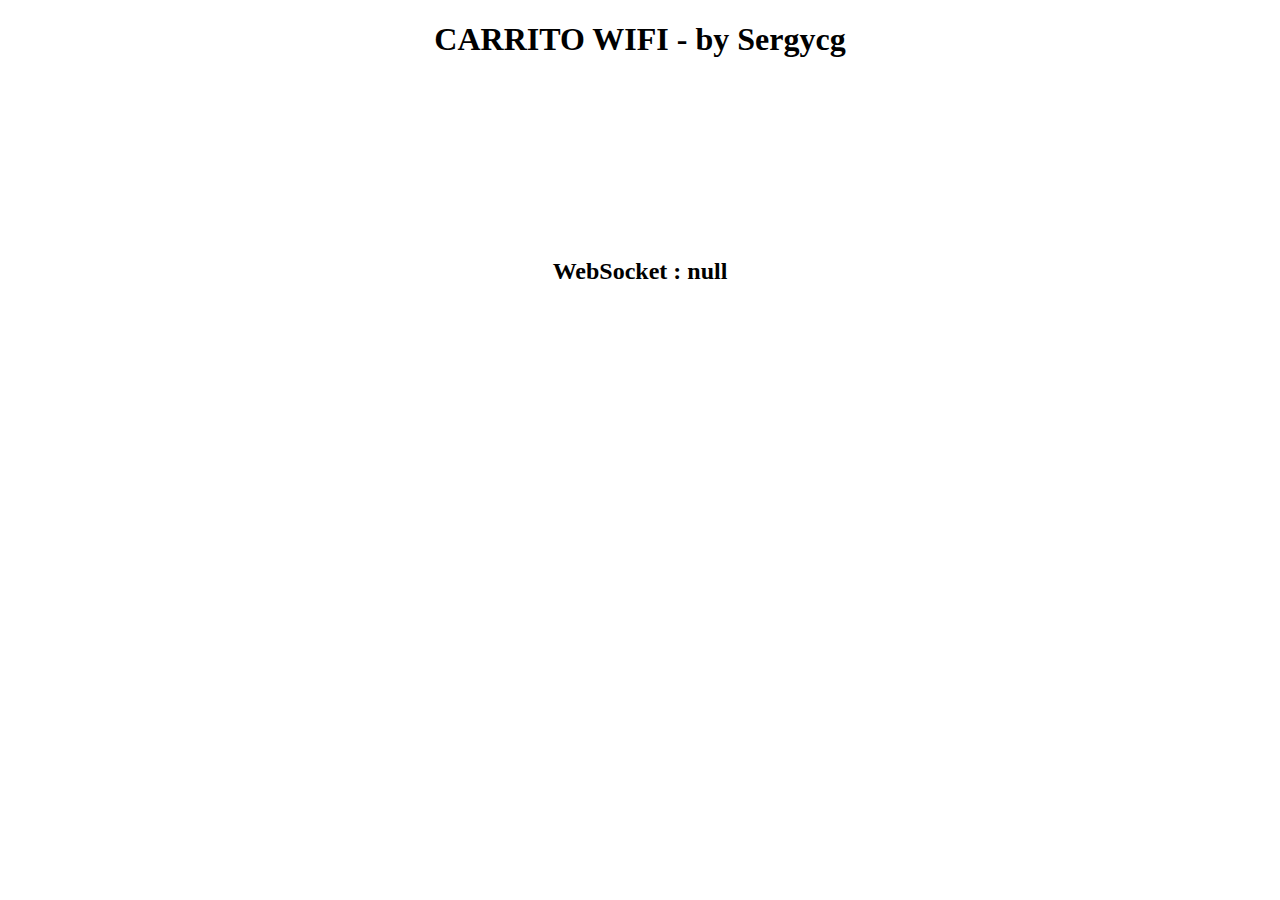
<file: ESP8266_Control_Voltaje/data/index.html>
<!DOCTYPE html>
<html>
<head>
<title>CARRITO WIFI ESP8266 by Sergycg</title>
<meta name="viewport" content="width=device-width, inicioial-scale=0.7, maximum-scale=0.7">
<meta charset="utf-8">
<style>
body { text-align: center; font-size: width/2pt; }
h1 { font-weight: bold; font-size: width/2pt; }
h2 { font-weight: bold; font-size: width/2pt; }
button { font-weight: bold; font-size: width/2pt; }
</style>
</head>
<body>
<h1>CARRITO WIFI - by Sergycg</h1>
<canvas id="remote"></canvas>
<h2>
<p>
WebSocket : <span id="ws_state">null</span>
</p>
</h2>

</body>
</html>
</file>
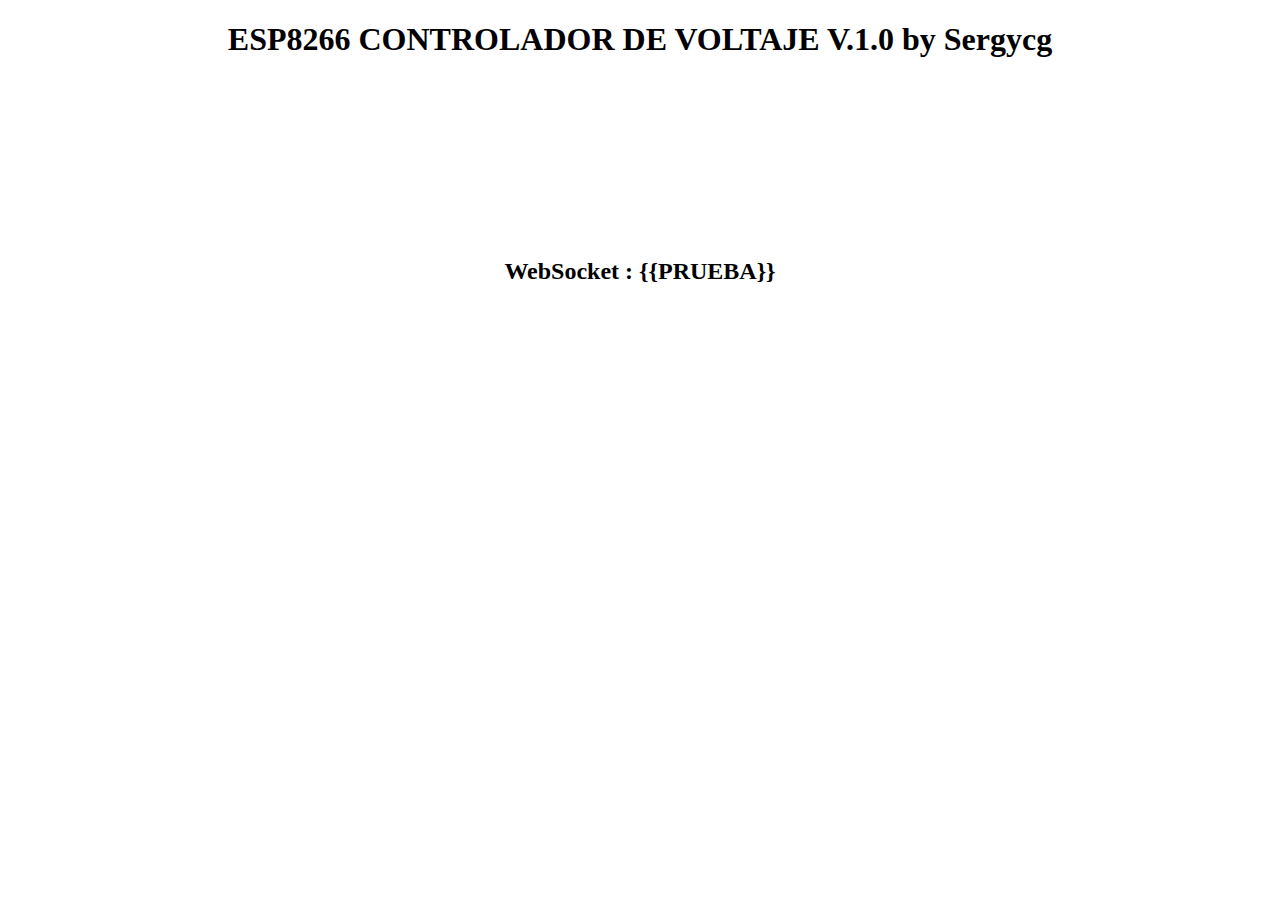
<file: ESP8266_Control_Voltaje_V1/data/index.html>
<!DOCTYPE html>
<html>
<head>
<title>ESP8266 CONTROLADOR DE VOLTAJE V.1.0 by Sergycg</title>
<meta name="viewport" content="width=device-width, inicioial-scale=0.7, maximum-scale=0.7">
<meta charset="utf-8">
<style>
body { text-align: center; font-size: width/2pt; }
h1 { font-weight: bold; font-size: width/2pt; }
h2 { font-weight: bold; font-size: width/2pt; }
button { font-weight: bold; font-size: width/2pt; }
</style>
</head>
<body>
<h1>ESP8266 CONTROLADOR DE VOLTAJE V.1.0 by Sergycg</h1>
<canvas id="remote"></canvas>
<h2>
<p>
WebSocket : <span id="ws_state">{{PRUEBA}}</span>
</p>
</h2>

</body>
</html>
</file>
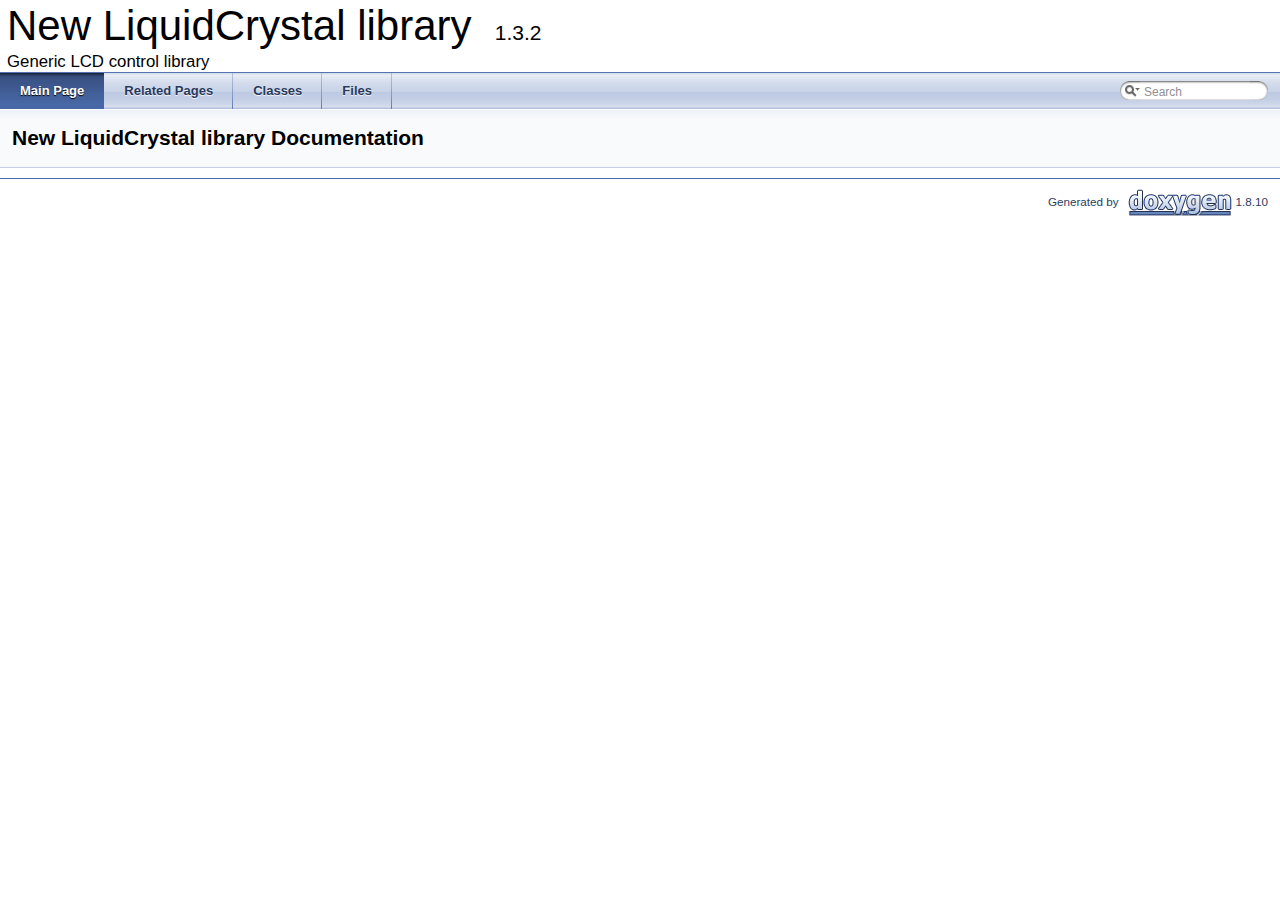
<file: libraries/NewliquidCrystal/utility/docs/html/index.html>
<!DOCTYPE html PUBLIC "-//W3C//DTD XHTML 1.0 Transitional//EN" "http://www.w3.org/TR/xhtml1/DTD/xhtml1-transitional.dtd">
<html xmlns="http://www.w3.org/1999/xhtml">
<head>
<meta http-equiv="Content-Type" content="text/xhtml;charset=UTF-8"/>
<meta http-equiv="X-UA-Compatible" content="IE=9"/>
<meta name="generator" content="Doxygen 1.8.10"/>
<title>New LiquidCrystal library: Main Page</title>
<link href="tabs.css" rel="stylesheet" type="text/css"/>
<script type="text/javascript" src="jquery.js"></script>
<script type="text/javascript" src="dynsections.js"></script>
<link href="search/search.css" rel="stylesheet" type="text/css"/>
<script type="text/javascript" src="search/searchdata.js"></script>
<script type="text/javascript" src="search/search.js"></script>
<script type="text/javascript">
  $(document).ready(function() { init_search(); });
</script>
<link href="doxygen.css" rel="stylesheet" type="text/css" />
</head>
<body>
<div id="top"><!-- do not remove this div, it is closed by doxygen! -->
<div id="titlearea">
<table cellspacing="0" cellpadding="0">
 <tbody>
 <tr style="height: 56px;">
  <td id="projectalign" style="padding-left: 0.5em;">
   <div id="projectname">New LiquidCrystal library
   &#160;<span id="projectnumber">1.3.2</span>
   </div>
   <div id="projectbrief">Generic LCD control library</div>
  </td>
 </tr>
 </tbody>
</table>
</div>
<!-- end header part -->
<!-- Generated by Doxygen 1.8.10 -->
<script type="text/javascript">
var searchBox = new SearchBox("searchBox", "search",false,'Search');
</script>
  <div id="navrow1" class="tabs">
    <ul class="tablist">
      <li class="current"><a href="index.html"><span>Main&#160;Page</span></a></li>
      <li><a href="pages.html"><span>Related&#160;Pages</span></a></li>
      <li><a href="annotated.html"><span>Classes</span></a></li>
      <li><a href="files.html"><span>Files</span></a></li>
      <li>
        <div id="MSearchBox" class="MSearchBoxInactive">
        <span class="left">
          <img id="MSearchSelect" src="search/mag_sel.png"
               onmouseover="return searchBox.OnSearchSelectShow()"
               onmouseout="return searchBox.OnSearchSelectHide()"
               alt=""/>
          <input type="text" id="MSearchField" value="Search" accesskey="S"
               onfocus="searchBox.OnSearchFieldFocus(true)" 
               onblur="searchBox.OnSearchFieldFocus(false)" 
               onkeyup="searchBox.OnSearchFieldChange(event)"/>
          </span><span class="right">
            <a id="MSearchClose" href="javascript:searchBox.CloseResultsWindow()"><img id="MSearchCloseImg" border="0" src="search/close.png" alt=""/></a>
          </span>
        </div>
      </li>
    </ul>
  </div>
</div><!-- top -->
<!-- window showing the filter options -->
<div id="MSearchSelectWindow"
     onmouseover="return searchBox.OnSearchSelectShow()"
     onmouseout="return searchBox.OnSearchSelectHide()"
     onkeydown="return searchBox.OnSearchSelectKey(event)">
</div>

<!-- iframe showing the search results (closed by default) -->
<div id="MSearchResultsWindow">
<iframe src="javascript:void(0)" frameborder="0" 
        name="MSearchResults" id="MSearchResults">
</iframe>
</div>

<div class="header">
  <div class="headertitle">
<div class="title">New LiquidCrystal library Documentation</div>  </div>
</div><!--header-->
<div class="contents">
</div><!-- contents -->
<!-- start footer part -->
<hr class="footer"/><address class="footer"><small>
Generated by &#160;<a href="http://www.doxygen.org/index.html">
<img class="footer" src="doxygen.png" alt="doxygen"/>
</a> 1.8.10
</small></address>
</body>
</html>
</file>
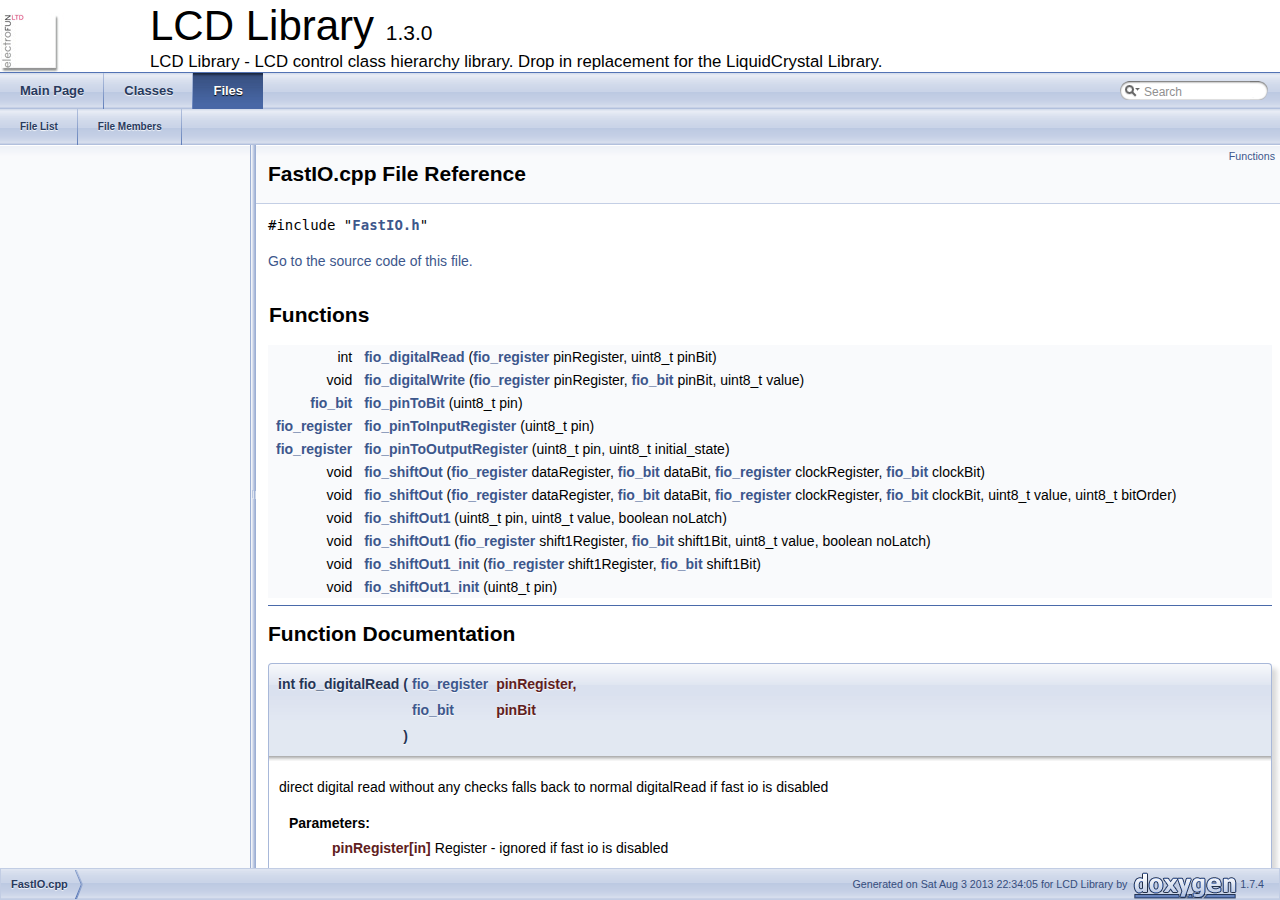
<file: libraries/NewliquidCrystal/utility/docs/html/_fast_i_o_8cpp.html>
<!DOCTYPE html PUBLIC "-//W3C//DTD XHTML 1.0 Transitional//EN" "http://www.w3.org/TR/xhtml1/DTD/xhtml1-transitional.dtd">
<html xmlns="http://www.w3.org/1999/xhtml">
<head>
<meta http-equiv="Content-Type" content="text/xhtml;charset=UTF-8"/>
<title>LCD Library: FastIO.cpp File Reference</title>
<link href="tabs.css" rel="stylesheet" type="text/css"/>
<link href="search/search.css" rel="stylesheet" type="text/css"/>
<script type="text/javascript" src="search/search.js"></script>
<link href="navtree.css" rel="stylesheet" type="text/css"/>
<script type="text/javascript" src="jquery.js"></script>
<script type="text/javascript" src="navtree.js"></script>
<script type="text/javascript" src="resize.js"></script>
<script type="text/javascript">
$(document).ready(initResizable);
</script>
<link href="doxygen.css" rel="stylesheet" type="text/css"/>
</head>
<body onload='searchBox.OnSelectItem(0);'>
<!-- Generated by Doxygen 1.7.4 -->
<script type="text/javascript"><!--
var searchBox = new SearchBox("searchBox", "search",false,'Search');
--></script>
<div id="top">
<div id="titlearea">
<table cellspacing="0" cellpadding="0">
 <tbody>
 <tr style="height: 56px;">
  <td id="projectlogo"><img alt="Logo" src="logoGoogle.jpg"/></td>
  <td style="padding-left: 0.5em;">
   <div id="projectname">LCD Library&#160;<span id="projectnumber">1.3.0</span></div>
   <div id="projectbrief">LCD Library - LCD control class hierarchy library. Drop in replacement for the LiquidCrystal Library.</div>
  </td>
 </tr>
 </tbody>
</table>
</div>
  <div id="navrow1" class="tabs">
    <ul class="tablist">
      <li><a href="index.html"><span>Main&#160;Page</span></a></li>
      <li><a href="annotated.html"><span>Classes</span></a></li>
      <li class="current"><a href="files.html"><span>Files</span></a></li>
      <li id="searchli">
        <div id="MSearchBox" class="MSearchBoxInactive">
        <span class="left">
          <img id="MSearchSelect" src="search/mag_sel.png"
               onmouseover="return searchBox.OnSearchSelectShow()"
               onmouseout="return searchBox.OnSearchSelectHide()"
               alt=""/>
          <input type="text" id="MSearchField" value="Search" accesskey="S"
               onfocus="searchBox.OnSearchFieldFocus(true)" 
               onblur="searchBox.OnSearchFieldFocus(false)" 
               onkeyup="searchBox.OnSearchFieldChange(event)"/>
          </span><span class="right">
            <a id="MSearchClose" href="javascript:searchBox.CloseResultsWindow()"><img id="MSearchCloseImg" border="0" src="search/close.png" alt=""/></a>
          </span>
        </div>
      </li>
    </ul>
  </div>
  <div id="navrow2" class="tabs2">
    <ul class="tablist">
      <li><a href="files.html"><span>File&#160;List</span></a></li>
      <li><a href="globals.html"><span>File&#160;Members</span></a></li>
    </ul>
  </div>
</div>
<div id="side-nav" class="ui-resizable side-nav-resizable">
  <div id="nav-tree">
    <div id="nav-tree-contents">
    </div>
  </div>
  <div id="splitbar" style="-moz-user-select:none;" 
       class="ui-resizable-handle">
  </div>
</div>
<script type="text/javascript">
  initNavTree('_fast_i_o_8cpp.html','');
</script>
<div id="doc-content">
<div class="header">
  <div class="summary">
<a href="#func-members">Functions</a>  </div>
  <div class="headertitle">
<div class="title">FastIO.cpp File Reference</div>  </div>
</div>
<div class="contents">
<div class="textblock"><code>#include &quot;<a class="el" href="_fast_i_o_8h_source.html">FastIO.h</a>&quot;</code><br/>
</div>
<p><a href="_fast_i_o_8cpp_source.html">Go to the source code of this file.</a></p>
<table class="memberdecls">
<tr><td colspan="2"><h2><a name="func-members"></a>
Functions</h2></td></tr>
<tr><td class="memItemLeft" align="right" valign="top">int&#160;</td><td class="memItemRight" valign="bottom"><a class="el" href="_fast_i_o_8cpp.html#a83fc2fdc19ab3f9aade9e1a2f39e81a6">fio_digitalRead</a> (<a class="el" href="_fast_i_o_8h.html#ae44ea3af54ef26db03f1ae2ea62f9c1f">fio_register</a> pinRegister, uint8_t pinBit)</td></tr>
<tr><td class="memItemLeft" align="right" valign="top">void&#160;</td><td class="memItemRight" valign="bottom"><a class="el" href="_fast_i_o_8cpp.html#ae91bbe682b02a5842c291055c0e998b5">fio_digitalWrite</a> (<a class="el" href="_fast_i_o_8h.html#ae44ea3af54ef26db03f1ae2ea62f9c1f">fio_register</a> pinRegister, <a class="el" href="_fast_i_o_8h.html#a0a595a88b29bcfd1540b6fac75787937">fio_bit</a> pinBit, uint8_t value)</td></tr>
<tr><td class="memItemLeft" align="right" valign="top"><a class="el" href="_fast_i_o_8h.html#a0a595a88b29bcfd1540b6fac75787937">fio_bit</a>&#160;</td><td class="memItemRight" valign="bottom"><a class="el" href="_fast_i_o_8cpp.html#a07a19dfbdca1afaca5d666bdaa3be7d5">fio_pinToBit</a> (uint8_t pin)</td></tr>
<tr><td class="memItemLeft" align="right" valign="top"><a class="el" href="_fast_i_o_8h.html#ae44ea3af54ef26db03f1ae2ea62f9c1f">fio_register</a>&#160;</td><td class="memItemRight" valign="bottom"><a class="el" href="_fast_i_o_8cpp.html#afb934fc0ded94cbb5ed8ed14e2a123ed">fio_pinToInputRegister</a> (uint8_t pin)</td></tr>
<tr><td class="memItemLeft" align="right" valign="top"><a class="el" href="_fast_i_o_8h.html#ae44ea3af54ef26db03f1ae2ea62f9c1f">fio_register</a>&#160;</td><td class="memItemRight" valign="bottom"><a class="el" href="_fast_i_o_8cpp.html#a04210cc785c3b4a11c86f794949c327f">fio_pinToOutputRegister</a> (uint8_t pin, uint8_t initial_state)</td></tr>
<tr><td class="memItemLeft" align="right" valign="top">void&#160;</td><td class="memItemRight" valign="bottom"><a class="el" href="_fast_i_o_8cpp.html#a5d8d5977294d614d15bda19f75d6b787">fio_shiftOut</a> (<a class="el" href="_fast_i_o_8h.html#ae44ea3af54ef26db03f1ae2ea62f9c1f">fio_register</a> dataRegister, <a class="el" href="_fast_i_o_8h.html#a0a595a88b29bcfd1540b6fac75787937">fio_bit</a> dataBit, <a class="el" href="_fast_i_o_8h.html#ae44ea3af54ef26db03f1ae2ea62f9c1f">fio_register</a> clockRegister, <a class="el" href="_fast_i_o_8h.html#a0a595a88b29bcfd1540b6fac75787937">fio_bit</a> clockBit)</td></tr>
<tr><td class="memItemLeft" align="right" valign="top">void&#160;</td><td class="memItemRight" valign="bottom"><a class="el" href="_fast_i_o_8cpp.html#a56c72b9f00680662229895ab22aaa743">fio_shiftOut</a> (<a class="el" href="_fast_i_o_8h.html#ae44ea3af54ef26db03f1ae2ea62f9c1f">fio_register</a> dataRegister, <a class="el" href="_fast_i_o_8h.html#a0a595a88b29bcfd1540b6fac75787937">fio_bit</a> dataBit, <a class="el" href="_fast_i_o_8h.html#ae44ea3af54ef26db03f1ae2ea62f9c1f">fio_register</a> clockRegister, <a class="el" href="_fast_i_o_8h.html#a0a595a88b29bcfd1540b6fac75787937">fio_bit</a> clockBit, uint8_t value, uint8_t bitOrder)</td></tr>
<tr><td class="memItemLeft" align="right" valign="top">void&#160;</td><td class="memItemRight" valign="bottom"><a class="el" href="_fast_i_o_8cpp.html#a7ac8b242e7e3cacf175e481889e047dd">fio_shiftOut1</a> (uint8_t pin, uint8_t value, boolean noLatch)</td></tr>
<tr><td class="memItemLeft" align="right" valign="top">void&#160;</td><td class="memItemRight" valign="bottom"><a class="el" href="_fast_i_o_8cpp.html#a5b4d1684030dc620938b7c2fbdf5ced8">fio_shiftOut1</a> (<a class="el" href="_fast_i_o_8h.html#ae44ea3af54ef26db03f1ae2ea62f9c1f">fio_register</a> shift1Register, <a class="el" href="_fast_i_o_8h.html#a0a595a88b29bcfd1540b6fac75787937">fio_bit</a> shift1Bit, uint8_t value, boolean noLatch)</td></tr>
<tr><td class="memItemLeft" align="right" valign="top">void&#160;</td><td class="memItemRight" valign="bottom"><a class="el" href="_fast_i_o_8cpp.html#a2d0e4495eb12504255bbd3f82405b17b">fio_shiftOut1_init</a> (<a class="el" href="_fast_i_o_8h.html#ae44ea3af54ef26db03f1ae2ea62f9c1f">fio_register</a> shift1Register, <a class="el" href="_fast_i_o_8h.html#a0a595a88b29bcfd1540b6fac75787937">fio_bit</a> shift1Bit)</td></tr>
<tr><td class="memItemLeft" align="right" valign="top">void&#160;</td><td class="memItemRight" valign="bottom"><a class="el" href="_fast_i_o_8cpp.html#ae4b2e099f8ade9ee674d1565669e870a">fio_shiftOut1_init</a> (uint8_t pin)</td></tr>
</table>
<hr/><h2>Function Documentation</h2>
<a class="anchor" id="a83fc2fdc19ab3f9aade9e1a2f39e81a6"></a><!-- doxytag: member="FastIO.cpp::fio_digitalRead" ref="a83fc2fdc19ab3f9aade9e1a2f39e81a6" args="(fio_register pinRegister, uint8_t pinBit)" -->
<div class="memitem">
<div class="memproto">
      <table class="memname">
        <tr>
          <td class="memname">int fio_digitalRead </td>
          <td>(</td>
          <td class="paramtype"><a class="el" href="_fast_i_o_8h.html#ae44ea3af54ef26db03f1ae2ea62f9c1f">fio_register</a>&#160;</td>
          <td class="paramname"><em>pinRegister</em>, </td>
        </tr>
        <tr>
          <td class="paramkey"></td>
          <td></td>
          <td class="paramtype"><a class="el" href="_fast_i_o_8h.html#a0a595a88b29bcfd1540b6fac75787937">fio_bit</a>&#160;</td>
          <td class="paramname"><em>pinBit</em>&#160;</td>
        </tr>
        <tr>
          <td></td>
          <td>)</td>
          <td></td><td></td>
        </tr>
      </table>
</div>
<div class="memdoc">
<p>direct digital read  without any checks  falls back to normal digitalRead if fast io is disabled </p>
<dl><dt><b>Parameters:</b></dt><dd>
  <table class="params">
    <tr><td class="paramname">pinRegister[in]</td><td>Register - ignored if fast io is disabled </td></tr>
    <tr><td class="paramname">pinBit[in]</td><td>Bit - Pin if fast io is disabled </td></tr>
  </table>
  </dd>
</dl>
<dl class="return"><dt><b>Returns:</b></dt><dd>Value read from pin </dd></dl>

<p>Definition at line <a class="el" href="_fast_i_o_8cpp_source.html#l00095">95</a> of file <a class="el" href="_fast_i_o_8cpp_source.html">FastIO.cpp</a>.</p>

</div>
</div>
<a class="anchor" id="ae91bbe682b02a5842c291055c0e998b5"></a><!-- doxytag: member="FastIO.cpp::fio_digitalWrite" ref="ae91bbe682b02a5842c291055c0e998b5" args="(fio_register pinRegister, fio_bit pinBit, uint8_t value)" -->
<div class="memitem">
<div class="memproto">
      <table class="memname">
        <tr>
          <td class="memname">void fio_digitalWrite </td>
          <td>(</td>
          <td class="paramtype"><a class="el" href="_fast_i_o_8h.html#ae44ea3af54ef26db03f1ae2ea62f9c1f">fio_register</a>&#160;</td>
          <td class="paramname"><em>pinRegister</em>, </td>
        </tr>
        <tr>
          <td class="paramkey"></td>
          <td></td>
          <td class="paramtype"><a class="el" href="_fast_i_o_8h.html#a0a595a88b29bcfd1540b6fac75787937">fio_bit</a>&#160;</td>
          <td class="paramname"><em>pinBit</em>, </td>
        </tr>
        <tr>
          <td class="paramkey"></td>
          <td></td>
          <td class="paramtype">uint8_t&#160;</td>
          <td class="paramname"><em>value</em>&#160;</td>
        </tr>
        <tr>
          <td></td>
          <td>)</td>
          <td></td><td></td>
        </tr>
      </table>
</div>
<div class="memdoc">
<p>direct digital write  without any checks  falls back to normal digitalWrite if fast io is disabled </p>
<dl><dt><b>Parameters:</b></dt><dd>
  <table class="params">
    <tr><td class="paramname">pinRegister[in]</td><td>Register - ignored if fast digital write is disabled </td></tr>
    <tr><td class="paramname">pinBit[in]</td><td>Bit - Pin if fast digital write is disabled </td></tr>
    <tr><td class="paramname">value[in]</td><td>desired output </td></tr>
  </table>
  </dd>
</dl>

<p>Definition at line <a class="el" href="_fast_i_o_8cpp_source.html#l00076">76</a> of file <a class="el" href="_fast_i_o_8cpp_source.html">FastIO.cpp</a>.</p>

</div>
</div>
<a class="anchor" id="a07a19dfbdca1afaca5d666bdaa3be7d5"></a><!-- doxytag: member="FastIO.cpp::fio_pinToBit" ref="a07a19dfbdca1afaca5d666bdaa3be7d5" args="(uint8_t pin)" -->
<div class="memitem">
<div class="memproto">
      <table class="memname">
        <tr>
          <td class="memname"><a class="el" href="_fast_i_o_8h.html#a0a595a88b29bcfd1540b6fac75787937">fio_bit</a> fio_pinToBit </td>
          <td>(</td>
          <td class="paramtype">uint8_t&#160;</td>
          <td class="paramname"><em>pin</em></td><td>)</td>
          <td></td>
        </tr>
      </table>
</div>
<div class="memdoc">
<p>Find the bit which belongs to specified pin  if fast digitalWrite is disabled this function returns the pin </p>
<dl><dt><b>Parameters:</b></dt><dd>
  <table class="params">
    <tr><td class="paramname">pin[in]</td><td>Number of a digital pin </td></tr>
  </table>
  </dd>
</dl>
<dl class="return"><dt><b>Returns:</b></dt><dd>Bit </dd></dl>

<p>Definition at line <a class="el" href="_fast_i_o_8cpp_source.html#l00065">65</a> of file <a class="el" href="_fast_i_o_8cpp_source.html">FastIO.cpp</a>.</p>

</div>
</div>
<a class="anchor" id="afb934fc0ded94cbb5ed8ed14e2a123ed"></a><!-- doxytag: member="FastIO.cpp::fio_pinToInputRegister" ref="afb934fc0ded94cbb5ed8ed14e2a123ed" args="(uint8_t pin)" -->
<div class="memitem">
<div class="memproto">
      <table class="memname">
        <tr>
          <td class="memname"><a class="el" href="_fast_i_o_8h.html#ae44ea3af54ef26db03f1ae2ea62f9c1f">fio_register</a> fio_pinToInputRegister </td>
          <td>(</td>
          <td class="paramtype">uint8_t&#160;</td>
          <td class="paramname"><em>pin</em></td><td>)</td>
          <td></td>
        </tr>
      </table>
</div>
<div class="memdoc">
<p>Get the input register for specified pin.  if fast digital IO is disabled this function returns NULL </p>
<dl><dt><b>Parameters:</b></dt><dd>
  <table class="params">
    <tr><td class="paramname">pin[in]</td><td>Number of a digital pin </td></tr>
  </table>
  </dd>
</dl>
<dl class="return"><dt><b>Returns:</b></dt><dd>Register </dd></dl>

<p>Definition at line <a class="el" href="_fast_i_o_8cpp_source.html#l00052">52</a> of file <a class="el" href="_fast_i_o_8cpp_source.html">FastIO.cpp</a>.</p>

</div>
</div>
<a class="anchor" id="a04210cc785c3b4a11c86f794949c327f"></a><!-- doxytag: member="FastIO.cpp::fio_pinToOutputRegister" ref="a04210cc785c3b4a11c86f794949c327f" args="(uint8_t pin, uint8_t initial_state)" -->
<div class="memitem">
<div class="memproto">
      <table class="memname">
        <tr>
          <td class="memname"><a class="el" href="_fast_i_o_8h.html#ae44ea3af54ef26db03f1ae2ea62f9c1f">fio_register</a> fio_pinToOutputRegister </td>
          <td>(</td>
          <td class="paramtype">uint8_t&#160;</td>
          <td class="paramname"><em>pin</em>, </td>
        </tr>
        <tr>
          <td class="paramkey"></td>
          <td></td>
          <td class="paramtype">uint8_t&#160;</td>
          <td class="paramname"><em>initial_state</em> = <code>LOW</code>&#160;</td>
        </tr>
        <tr>
          <td></td>
          <td>)</td>
          <td></td><td></td>
        </tr>
      </table>
</div>
<div class="memdoc">
<p>Get the output register for specified pin.  if fast digital IO is disabled this function returns NULL </p>
<dl><dt><b>Parameters:</b></dt><dd>
  <table class="params">
    <tr><td class="paramname">pin[in]</td><td>Number of a digital pin </td></tr>
  </table>
  </dd>
</dl>
<dl class="return"><dt><b>Returns:</b></dt><dd>Register </dd></dl>

<p>Definition at line <a class="el" href="_fast_i_o_8cpp_source.html#l00035">35</a> of file <a class="el" href="_fast_i_o_8cpp_source.html">FastIO.cpp</a>.</p>

</div>
</div>
<a class="anchor" id="a5d8d5977294d614d15bda19f75d6b787"></a><!-- doxytag: member="FastIO.cpp::fio_shiftOut" ref="a5d8d5977294d614d15bda19f75d6b787" args="(fio_register dataRegister, fio_bit dataBit, fio_register clockRegister, fio_bit clockBit)" -->
<div class="memitem">
<div class="memproto">
      <table class="memname">
        <tr>
          <td class="memname">void fio_shiftOut </td>
          <td>(</td>
          <td class="paramtype"><a class="el" href="_fast_i_o_8h.html#ae44ea3af54ef26db03f1ae2ea62f9c1f">fio_register</a>&#160;</td>
          <td class="paramname"><em>dataRegister</em>, </td>
        </tr>
        <tr>
          <td class="paramkey"></td>
          <td></td>
          <td class="paramtype"><a class="el" href="_fast_i_o_8h.html#a0a595a88b29bcfd1540b6fac75787937">fio_bit</a>&#160;</td>
          <td class="paramname"><em>dataBit</em>, </td>
        </tr>
        <tr>
          <td class="paramkey"></td>
          <td></td>
          <td class="paramtype"><a class="el" href="_fast_i_o_8h.html#ae44ea3af54ef26db03f1ae2ea62f9c1f">fio_register</a>&#160;</td>
          <td class="paramname"><em>clockRegister</em>, </td>
        </tr>
        <tr>
          <td class="paramkey"></td>
          <td></td>
          <td class="paramtype"><a class="el" href="_fast_i_o_8h.html#a0a595a88b29bcfd1540b6fac75787937">fio_bit</a>&#160;</td>
          <td class="paramname"><em>clockBit</em>&#160;</td>
        </tr>
        <tr>
          <td></td>
          <td>)</td>
          <td></td><td></td>
        </tr>
      </table>
</div>
<div class="memdoc">
<p>faster shift out clear  using fast digital write  falls back to normal digitalWrite if fastio is disabled </p>
<dl><dt><b>Parameters:</b></dt><dd>
  <table class="params">
    <tr><td class="paramname">dataRegister[in]</td><td>Register of data pin - ignored if fast digital write is disabled </td></tr>
    <tr><td class="paramname">dataBit[in]</td><td>Bit of data pin - Pin if fast digital write is disabled </td></tr>
    <tr><td class="paramname">clockRegister[in]</td><td>Register of data pin - ignored if fast digital write is disabled </td></tr>
    <tr><td class="paramname">clockBit[in]</td><td>Bit of data pin - Pin if fast digital write is disabled </td></tr>
  </table>
  </dd>
</dl>

<p>Definition at line <a class="el" href="_fast_i_o_8cpp_source.html#l00159">159</a> of file <a class="el" href="_fast_i_o_8cpp_source.html">FastIO.cpp</a>.</p>

</div>
</div>
<a class="anchor" id="a56c72b9f00680662229895ab22aaa743"></a><!-- doxytag: member="FastIO.cpp::fio_shiftOut" ref="a56c72b9f00680662229895ab22aaa743" args="(fio_register dataRegister, fio_bit dataBit, fio_register clockRegister, fio_bit clockBit, uint8_t value, uint8_t bitOrder)" -->
<div class="memitem">
<div class="memproto">
      <table class="memname">
        <tr>
          <td class="memname">void fio_shiftOut </td>
          <td>(</td>
          <td class="paramtype"><a class="el" href="_fast_i_o_8h.html#ae44ea3af54ef26db03f1ae2ea62f9c1f">fio_register</a>&#160;</td>
          <td class="paramname"><em>dataRegister</em>, </td>
        </tr>
        <tr>
          <td class="paramkey"></td>
          <td></td>
          <td class="paramtype"><a class="el" href="_fast_i_o_8h.html#a0a595a88b29bcfd1540b6fac75787937">fio_bit</a>&#160;</td>
          <td class="paramname"><em>dataBit</em>, </td>
        </tr>
        <tr>
          <td class="paramkey"></td>
          <td></td>
          <td class="paramtype"><a class="el" href="_fast_i_o_8h.html#ae44ea3af54ef26db03f1ae2ea62f9c1f">fio_register</a>&#160;</td>
          <td class="paramname"><em>clockRegister</em>, </td>
        </tr>
        <tr>
          <td class="paramkey"></td>
          <td></td>
          <td class="paramtype"><a class="el" href="_fast_i_o_8h.html#a0a595a88b29bcfd1540b6fac75787937">fio_bit</a>&#160;</td>
          <td class="paramname"><em>clockBit</em>, </td>
        </tr>
        <tr>
          <td class="paramkey"></td>
          <td></td>
          <td class="paramtype">uint8_t&#160;</td>
          <td class="paramname"><em>value</em>, </td>
        </tr>
        <tr>
          <td class="paramkey"></td>
          <td></td>
          <td class="paramtype">uint8_t&#160;</td>
          <td class="paramname"><em>bitOrder</em>&#160;</td>
        </tr>
        <tr>
          <td></td>
          <td>)</td>
          <td></td><td></td>
        </tr>
      </table>
</div>
<div class="memdoc">
<p>faster shift out  using fast digital write  falls back to normal digitalWrite if fastio is disabled </p>
<dl><dt><b>Parameters:</b></dt><dd>
  <table class="params">
    <tr><td class="paramname">dataRegister[in]</td><td>Register of data pin - ignored if fast digital write is disabled </td></tr>
    <tr><td class="paramname">dataBit[in]</td><td>Bit of data pin - Pin if fast digital write is disabled </td></tr>
    <tr><td class="paramname">clockRegister[in]</td><td>Register of data pin - ignored if fast digital write is disabled </td></tr>
    <tr><td class="paramname">clockBit[in]</td><td>Bit of data pin - Pin if fast digital write is disabled </td></tr>
    <tr><td class="paramname">bitOrder[in]</td><td>bit order </td></tr>
  </table>
  </dd>
</dl>

<p>Definition at line <a class="el" href="_fast_i_o_8cpp_source.html#l00108">108</a> of file <a class="el" href="_fast_i_o_8cpp_source.html">FastIO.cpp</a>.</p>

</div>
</div>
<a class="anchor" id="a7ac8b242e7e3cacf175e481889e047dd"></a><!-- doxytag: member="FastIO.cpp::fio_shiftOut1" ref="a7ac8b242e7e3cacf175e481889e047dd" args="(uint8_t pin, uint8_t value, boolean noLatch)" -->
<div class="memitem">
<div class="memproto">
      <table class="memname">
        <tr>
          <td class="memname">void fio_shiftOut1 </td>
          <td>(</td>
          <td class="paramtype">uint8_t&#160;</td>
          <td class="paramname"><em>pin</em>, </td>
        </tr>
        <tr>
          <td class="paramkey"></td>
          <td></td>
          <td class="paramtype">uint8_t&#160;</td>
          <td class="paramname"><em>value</em>, </td>
        </tr>
        <tr>
          <td class="paramkey"></td>
          <td></td>
          <td class="paramtype">boolean&#160;</td>
          <td class="paramname"><em>noLatch</em> = <code>false</code>&#160;</td>
        </tr>
        <tr>
          <td></td>
          <td>)</td>
          <td></td><td></td>
        </tr>
      </table>
</div>
<div class="memdoc">
<p>one wire shift out  protocol needs initialisation (fio_shiftOut1_init) </p>
<dl><dt><b>Parameters:</b></dt><dd>
  <table class="params">
    <tr><td class="paramname">pin[in]</td><td>digital pin </td></tr>
    <tr><td class="paramname">value[in]</td><td>value to shift out, last byte is ignored and always shifted out LOW </td></tr>
  </table>
  </dd>
</dl>

<p>Definition at line <a class="el" href="_fast_i_o_8cpp_source.html#l00264">264</a> of file <a class="el" href="_fast_i_o_8cpp_source.html">FastIO.cpp</a>.</p>

</div>
</div>
<a class="anchor" id="a5b4d1684030dc620938b7c2fbdf5ced8"></a><!-- doxytag: member="FastIO.cpp::fio_shiftOut1" ref="a5b4d1684030dc620938b7c2fbdf5ced8" args="(fio_register shift1Register, fio_bit shift1Bit, uint8_t value, boolean noLatch)" -->
<div class="memitem">
<div class="memproto">
      <table class="memname">
        <tr>
          <td class="memname">void fio_shiftOut1 </td>
          <td>(</td>
          <td class="paramtype"><a class="el" href="_fast_i_o_8h.html#ae44ea3af54ef26db03f1ae2ea62f9c1f">fio_register</a>&#160;</td>
          <td class="paramname"><em>shift1Register</em>, </td>
        </tr>
        <tr>
          <td class="paramkey"></td>
          <td></td>
          <td class="paramtype"><a class="el" href="_fast_i_o_8h.html#a0a595a88b29bcfd1540b6fac75787937">fio_bit</a>&#160;</td>
          <td class="paramname"><em>shift1Bit</em>, </td>
        </tr>
        <tr>
          <td class="paramkey"></td>
          <td></td>
          <td class="paramtype">uint8_t&#160;</td>
          <td class="paramname"><em>value</em>, </td>
        </tr>
        <tr>
          <td class="paramkey"></td>
          <td></td>
          <td class="paramtype">boolean&#160;</td>
          <td class="paramname"><em>noLatch</em> = <code>false</code>&#160;</td>
        </tr>
        <tr>
          <td></td>
          <td>)</td>
          <td></td><td></td>
        </tr>
      </table>
</div>
<div class="memdoc">
<p>one wire shift out  protocol needs initialisation (fio_shiftOut1_init) </p>
<dl><dt><b>Parameters:</b></dt><dd>
  <table class="params">
    <tr><td class="paramname">shift1Register[in]</td><td>pins register </td></tr>
    <tr><td class="paramname">shift1Bit[in]</td><td>pins bit </td></tr>
    <tr><td class="paramname">value[in]</td><td>value to shift out, last byte is ignored and always shifted out LOW </td></tr>
  </table>
  </dd>
</dl>

<p>Definition at line <a class="el" href="_fast_i_o_8cpp_source.html#l00190">190</a> of file <a class="el" href="_fast_i_o_8cpp_source.html">FastIO.cpp</a>.</p>

</div>
</div>
<a class="anchor" id="a2d0e4495eb12504255bbd3f82405b17b"></a><!-- doxytag: member="FastIO.cpp::fio_shiftOut1_init" ref="a2d0e4495eb12504255bbd3f82405b17b" args="(fio_register shift1Register, fio_bit shift1Bit)" -->
<div class="memitem">
<div class="memproto">
      <table class="memname">
        <tr>
          <td class="memname">void fio_shiftOut1_init </td>
          <td>(</td>
          <td class="paramtype"><a class="el" href="_fast_i_o_8h.html#ae44ea3af54ef26db03f1ae2ea62f9c1f">fio_register</a>&#160;</td>
          <td class="paramname"><em>shift1Register</em>, </td>
        </tr>
        <tr>
          <td class="paramkey"></td>
          <td></td>
          <td class="paramtype"><a class="el" href="_fast_i_o_8h.html#a0a595a88b29bcfd1540b6fac75787937">fio_bit</a>&#160;</td>
          <td class="paramname"><em>shift1Bit</em>&#160;</td>
        </tr>
        <tr>
          <td></td>
          <td>)</td>
          <td></td><td></td>
        </tr>
      </table>
</div>
<div class="memdoc">
<p>initializes one wire shift out protocol  Puts pin to HIGH state and delays until Capacitors are charged. </p>
<dl><dt><b>Parameters:</b></dt><dd>
  <table class="params">
    <tr><td class="paramname">shift1Register[in]</td><td>pins register </td></tr>
    <tr><td class="paramname">shift1Bit[in]</td><td>pins bit </td></tr>
  </table>
  </dd>
</dl>

<p>Definition at line <a class="el" href="_fast_i_o_8cpp_source.html#l00181">181</a> of file <a class="el" href="_fast_i_o_8cpp_source.html">FastIO.cpp</a>.</p>

</div>
</div>
<a class="anchor" id="ae4b2e099f8ade9ee674d1565669e870a"></a><!-- doxytag: member="FastIO.cpp::fio_shiftOut1_init" ref="ae4b2e099f8ade9ee674d1565669e870a" args="(uint8_t pin)" -->
<div class="memitem">
<div class="memproto">
      <table class="memname">
        <tr>
          <td class="memname">void fio_shiftOut1_init </td>
          <td>(</td>
          <td class="paramtype">uint8_t&#160;</td>
          <td class="paramname"><em>pin</em></td><td>)</td>
          <td></td>
        </tr>
      </table>
</div>
<div class="memdoc">
<p>initializes one wire shift out protocol  Puts pin to HIGH state and delays until Capacitors are charged. </p>
<dl><dt><b>Parameters:</b></dt><dd>
  <table class="params">
    <tr><td class="paramname">pin[in]</td><td>digital pin </td></tr>
  </table>
  </dd>
</dl>

<p>Definition at line <a class="el" href="_fast_i_o_8cpp_source.html#l00176">176</a> of file <a class="el" href="_fast_i_o_8cpp_source.html">FastIO.cpp</a>.</p>

</div>
</div>
</div>
</div>
  <div id="nav-path" class="navpath">
    <ul>
      <li class="navelem"><a class="el" href="_fast_i_o_8cpp.html">FastIO.cpp</a>      </li>
      <li class="footer">Generated on Sat Aug 3 2013 22:34:05 for LCD Library by&#160;
<a href="http://www.doxygen.org/index.html">
<img class="footer" src="doxygen.png" alt="doxygen"/></a> 1.7.4 </li>
    </ul>
  </div>
<!-- window showing the filter options -->
<div id="MSearchSelectWindow"
     onmouseover="return searchBox.OnSearchSelectShow()"
     onmouseout="return searchBox.OnSearchSelectHide()"
     onkeydown="return searchBox.OnSearchSelectKey(event)">
<a class="SelectItem" href="javascript:void(0)" onclick="searchBox.OnSelectItem(0)"><span class="SelectionMark">&#160;</span>All</a><a class="SelectItem" href="javascript:void(0)" onclick="searchBox.OnSelectItem(1)"><span class="SelectionMark">&#160;</span>Classes</a><a class="SelectItem" href="javascript:void(0)" onclick="searchBox.OnSelectItem(2)"><span class="SelectionMark">&#160;</span>Files</a><a class="SelectItem" href="javascript:void(0)" onclick="searchBox.OnSelectItem(3)"><span class="SelectionMark">&#160;</span>Functions</a><a class="SelectItem" href="javascript:void(0)" onclick="searchBox.OnSelectItem(4)"><span class="SelectionMark">&#160;</span>Variables</a><a class="SelectItem" href="javascript:void(0)" onclick="searchBox.OnSelectItem(5)"><span class="SelectionMark">&#160;</span>Typedefs</a><a class="SelectItem" href="javascript:void(0)" onclick="searchBox.OnSelectItem(6)"><span class="SelectionMark">&#160;</span>Enumerations</a><a class="SelectItem" href="javascript:void(0)" onclick="searchBox.OnSelectItem(7)"><span class="SelectionMark">&#160;</span>Enumerator</a><a class="SelectItem" href="javascript:void(0)" onclick="searchBox.OnSelectItem(8)"><span class="SelectionMark">&#160;</span>Defines</a></div>

<!-- iframe showing the search results (closed by default) -->
<div id="MSearchResultsWindow">
<iframe src="javascript:void(0)" frameborder="0" 
        name="MSearchResults" id="MSearchResults">
</iframe>
</div>


</body>
</html>
</file>
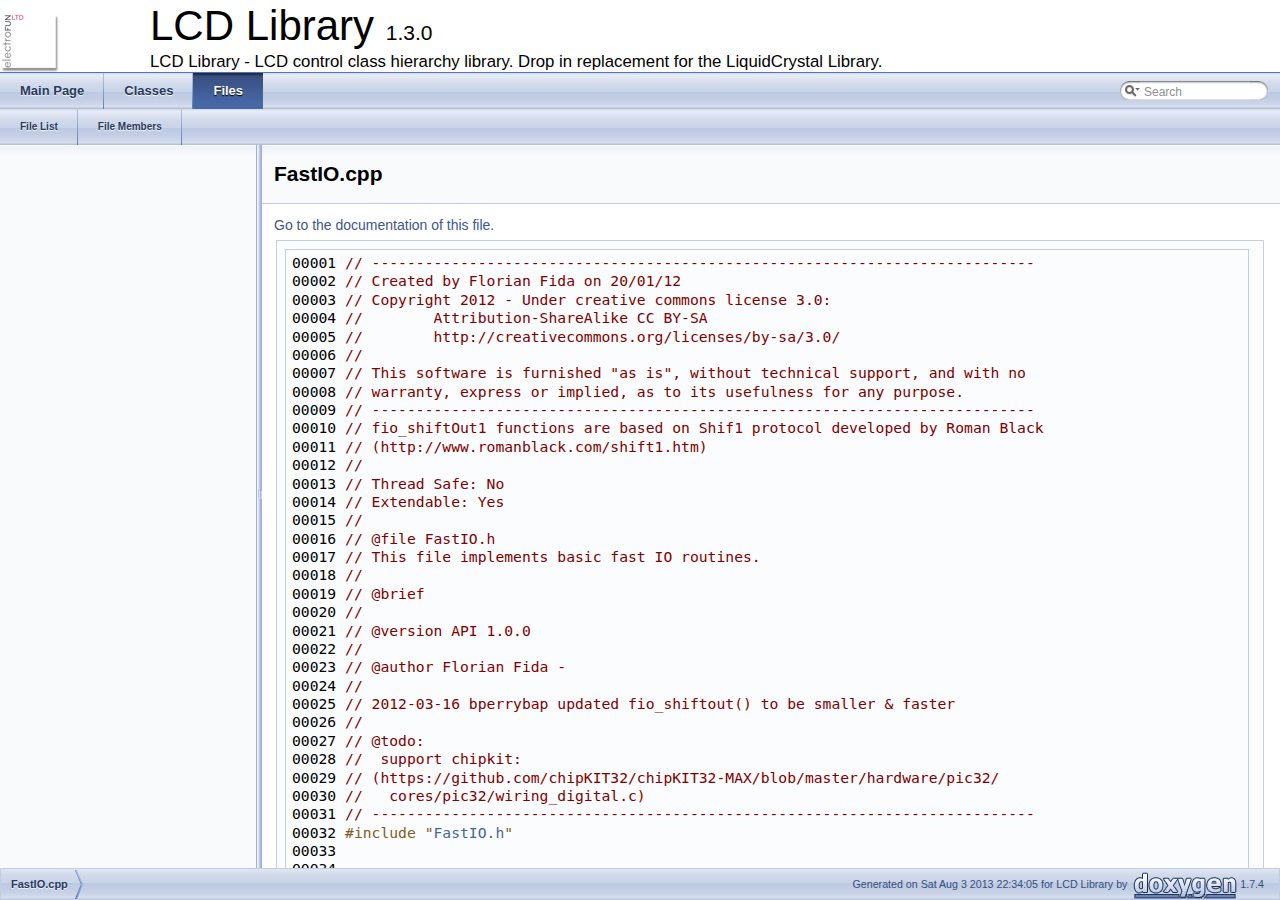
<file: libraries/NewliquidCrystal/utility/docs/html/_fast_i_o_8cpp_source.html>
<!DOCTYPE html PUBLIC "-//W3C//DTD XHTML 1.0 Transitional//EN" "http://www.w3.org/TR/xhtml1/DTD/xhtml1-transitional.dtd">
<html xmlns="http://www.w3.org/1999/xhtml">
<head>
<meta http-equiv="Content-Type" content="text/xhtml;charset=UTF-8"/>
<title>LCD Library: FastIO.cpp Source File</title>
<link href="tabs.css" rel="stylesheet" type="text/css"/>
<link href="search/search.css" rel="stylesheet" type="text/css"/>
<script type="text/javascript" src="search/search.js"></script>
<link href="navtree.css" rel="stylesheet" type="text/css"/>
<script type="text/javascript" src="jquery.js"></script>
<script type="text/javascript" src="navtree.js"></script>
<script type="text/javascript" src="resize.js"></script>
<script type="text/javascript">
$(document).ready(initResizable);
</script>
<link href="doxygen.css" rel="stylesheet" type="text/css"/>
</head>
<body onload='searchBox.OnSelectItem(0);'>
<!-- Generated by Doxygen 1.7.4 -->
<script type="text/javascript"><!--
var searchBox = new SearchBox("searchBox", "search",false,'Search');
--></script>
<div id="top">
<div id="titlearea">
<table cellspacing="0" cellpadding="0">
 <tbody>
 <tr style="height: 56px;">
  <td id="projectlogo"><img alt="Logo" src="logoGoogle.jpg"/></td>
  <td style="padding-left: 0.5em;">
   <div id="projectname">LCD Library&#160;<span id="projectnumber">1.3.0</span></div>
   <div id="projectbrief">LCD Library - LCD control class hierarchy library. Drop in replacement for the LiquidCrystal Library.</div>
  </td>
 </tr>
 </tbody>
</table>
</div>
  <div id="navrow1" class="tabs">
    <ul class="tablist">
      <li><a href="index.html"><span>Main&#160;Page</span></a></li>
      <li><a href="annotated.html"><span>Classes</span></a></li>
      <li class="current"><a href="files.html"><span>Files</span></a></li>
      <li id="searchli">
        <div id="MSearchBox" class="MSearchBoxInactive">
        <span class="left">
          <img id="MSearchSelect" src="search/mag_sel.png"
               onmouseover="return searchBox.OnSearchSelectShow()"
               onmouseout="return searchBox.OnSearchSelectHide()"
               alt=""/>
          <input type="text" id="MSearchField" value="Search" accesskey="S"
               onfocus="searchBox.OnSearchFieldFocus(true)" 
               onblur="searchBox.OnSearchFieldFocus(false)" 
               onkeyup="searchBox.OnSearchFieldChange(event)"/>
          </span><span class="right">
            <a id="MSearchClose" href="javascript:searchBox.CloseResultsWindow()"><img id="MSearchCloseImg" border="0" src="search/close.png" alt=""/></a>
          </span>
        </div>
      </li>
    </ul>
  </div>
  <div id="navrow2" class="tabs2">
    <ul class="tablist">
      <li><a href="files.html"><span>File&#160;List</span></a></li>
      <li><a href="globals.html"><span>File&#160;Members</span></a></li>
    </ul>
  </div>
</div>
<div id="side-nav" class="ui-resizable side-nav-resizable">
  <div id="nav-tree">
    <div id="nav-tree-contents">
    </div>
  </div>
  <div id="splitbar" style="-moz-user-select:none;" 
       class="ui-resizable-handle">
  </div>
</div>
<script type="text/javascript">
  initNavTree('_fast_i_o_8cpp.html','');
</script>
<div id="doc-content">
<div class="header">
  <div class="headertitle">
<div class="title">FastIO.cpp</div>  </div>
</div>
<div class="contents">
<a href="_fast_i_o_8cpp.html">Go to the documentation of this file.</a><div class="fragment"><pre class="fragment"><a name="l00001"></a>00001 <span class="comment">// ---------------------------------------------------------------------------</span>
<a name="l00002"></a>00002 <span class="comment">// Created by Florian Fida on 20/01/12</span>
<a name="l00003"></a>00003 <span class="comment">// Copyright 2012 - Under creative commons license 3.0:</span>
<a name="l00004"></a>00004 <span class="comment">//        Attribution-ShareAlike CC BY-SA</span>
<a name="l00005"></a>00005 <span class="comment">//        http://creativecommons.org/licenses/by-sa/3.0/</span>
<a name="l00006"></a>00006 <span class="comment">//</span>
<a name="l00007"></a>00007 <span class="comment">// This software is furnished &quot;as is&quot;, without technical support, and with no</span>
<a name="l00008"></a>00008 <span class="comment">// warranty, express or implied, as to its usefulness for any purpose.</span>
<a name="l00009"></a>00009 <span class="comment">// ---------------------------------------------------------------------------</span>
<a name="l00010"></a>00010 <span class="comment">// fio_shiftOut1 functions are based on Shif1 protocol developed by Roman Black </span>
<a name="l00011"></a>00011 <span class="comment">// (http://www.romanblack.com/shift1.htm)</span>
<a name="l00012"></a>00012 <span class="comment">//</span>
<a name="l00013"></a>00013 <span class="comment">// Thread Safe: No</span>
<a name="l00014"></a>00014 <span class="comment">// Extendable: Yes</span>
<a name="l00015"></a>00015 <span class="comment">//</span>
<a name="l00016"></a>00016 <span class="comment">// @file FastIO.h</span>
<a name="l00017"></a>00017 <span class="comment">// This file implements basic fast IO routines.</span>
<a name="l00018"></a>00018 <span class="comment">// </span>
<a name="l00019"></a>00019 <span class="comment">// @brief </span>
<a name="l00020"></a>00020 <span class="comment">//</span>
<a name="l00021"></a>00021 <span class="comment">// @version API 1.0.0</span>
<a name="l00022"></a>00022 <span class="comment">//</span>
<a name="l00023"></a>00023 <span class="comment">// @author Florian Fida -</span>
<a name="l00024"></a>00024 <span class="comment">//</span>
<a name="l00025"></a>00025 <span class="comment">// 2012-03-16 bperrybap updated fio_shiftout() to be smaller &amp; faster</span>
<a name="l00026"></a>00026 <span class="comment">//</span>
<a name="l00027"></a>00027 <span class="comment">// @todo:</span>
<a name="l00028"></a>00028 <span class="comment">//  support chipkit:</span>
<a name="l00029"></a>00029 <span class="comment">// (https://github.com/chipKIT32/chipKIT32-MAX/blob/master/hardware/pic32/</span>
<a name="l00030"></a>00030 <span class="comment">//   cores/pic32/wiring_digital.c)</span>
<a name="l00031"></a>00031 <span class="comment">// ---------------------------------------------------------------------------</span>
<a name="l00032"></a>00032 <span class="preprocessor">#include &quot;<a class="code" href="_fast_i_o_8h.html">FastIO.h</a>&quot;</span>
<a name="l00033"></a>00033 
<a name="l00034"></a>00034 
<a name="l00035"></a><a class="code" href="_fast_i_o_8h.html#a385ae40d960c1a57e86818332476a802">00035</a> <a class="code" href="_fast_i_o_8h.html#ae44ea3af54ef26db03f1ae2ea62f9c1f">fio_register</a> <a class="code" href="_fast_i_o_8cpp.html#a04210cc785c3b4a11c86f794949c327f">fio_pinToOutputRegister</a>(uint8_t pin, uint8_t initial_state)
<a name="l00036"></a>00036 {
<a name="l00037"></a>00037         pinMode(pin, OUTPUT);
<a name="l00038"></a>00038    
<a name="l00039"></a>00039         <span class="keywordflow">if</span>(initial_state != <a class="code" href="_fast_i_o_8h.html#a688a4adbb87520a2b68681bd6bfb199e">SKIP</a>) 
<a name="l00040"></a>00040    {
<a name="l00041"></a>00041       digitalWrite(pin, initial_state); <span class="comment">// also turns off pwm timer</span>
<a name="l00042"></a>00042    }
<a name="l00043"></a>00043 <span class="preprocessor">#ifdef FIO_FALLBACK</span>
<a name="l00044"></a>00044 <span class="preprocessor"></span>        <span class="comment">//  just wasting memory if not using fast io...</span>
<a name="l00045"></a>00045         <span class="keywordflow">return</span> 0;
<a name="l00046"></a>00046 <span class="preprocessor">#else</span>
<a name="l00047"></a>00047 <span class="preprocessor"></span>        <span class="keywordflow">return</span> portOutputRegister(digitalPinToPort(pin));
<a name="l00048"></a>00048 <span class="preprocessor">#endif</span>
<a name="l00049"></a>00049 <span class="preprocessor"></span>}
<a name="l00050"></a>00050 
<a name="l00051"></a>00051 
<a name="l00052"></a><a class="code" href="_fast_i_o_8h.html#afb934fc0ded94cbb5ed8ed14e2a123ed">00052</a> <a class="code" href="_fast_i_o_8h.html#ae44ea3af54ef26db03f1ae2ea62f9c1f">fio_register</a> <a class="code" href="_fast_i_o_8cpp.html#afb934fc0ded94cbb5ed8ed14e2a123ed">fio_pinToInputRegister</a>(uint8_t pin)
<a name="l00053"></a>00053 {
<a name="l00054"></a>00054         pinMode(pin, INPUT);
<a name="l00055"></a>00055         digitalWrite(pin, LOW); <span class="comment">// also turns off pwm timer and pullup</span>
<a name="l00056"></a>00056 <span class="preprocessor">#ifdef FIO_FALLBACK</span>
<a name="l00057"></a>00057 <span class="preprocessor"></span>        <span class="comment">//  just wasting memory if not using fast io...</span>
<a name="l00058"></a>00058         <span class="keywordflow">return</span> 0;
<a name="l00059"></a>00059 <span class="preprocessor">#else</span>
<a name="l00060"></a>00060 <span class="preprocessor"></span>        <span class="keywordflow">return</span> portInputRegister(digitalPinToPort(pin));
<a name="l00061"></a>00061 <span class="preprocessor">#endif</span>
<a name="l00062"></a>00062 <span class="preprocessor"></span>}
<a name="l00063"></a>00063 
<a name="l00064"></a>00064 
<a name="l00065"></a><a class="code" href="_fast_i_o_8h.html#a07a19dfbdca1afaca5d666bdaa3be7d5">00065</a> <a class="code" href="_fast_i_o_8h.html#a0a595a88b29bcfd1540b6fac75787937">fio_bit</a> <a class="code" href="_fast_i_o_8cpp.html#a07a19dfbdca1afaca5d666bdaa3be7d5">fio_pinToBit</a>(uint8_t pin)
<a name="l00066"></a>00066 {
<a name="l00067"></a>00067 <span class="preprocessor">#ifdef FIO_FALLBACK</span>
<a name="l00068"></a>00068 <span class="preprocessor"></span>        <span class="comment">// (ab)use the bit variable to store the pin</span>
<a name="l00069"></a>00069         <span class="keywordflow">return</span> pin;
<a name="l00070"></a>00070 <span class="preprocessor">#else</span>
<a name="l00071"></a>00071 <span class="preprocessor"></span>        <span class="keywordflow">return</span> digitalPinToBitMask(pin);
<a name="l00072"></a>00072 <span class="preprocessor">#endif</span>
<a name="l00073"></a>00073 <span class="preprocessor"></span>}
<a name="l00074"></a>00074 
<a name="l00075"></a>00075 
<a name="l00076"></a><a class="code" href="_fast_i_o_8h.html#ae91bbe682b02a5842c291055c0e998b5">00076</a> <span class="keywordtype">void</span> <a class="code" href="_fast_i_o_8cpp.html#ae91bbe682b02a5842c291055c0e998b5">fio_digitalWrite</a>(<a class="code" href="_fast_i_o_8h.html#ae44ea3af54ef26db03f1ae2ea62f9c1f">fio_register</a> pinRegister, <a class="code" href="_fast_i_o_8h.html#a0a595a88b29bcfd1540b6fac75787937">fio_bit</a> pinBit, uint8_t value) 
<a name="l00077"></a>00077 {
<a name="l00078"></a>00078 <span class="preprocessor">#ifdef FIO_FALLBACK</span>
<a name="l00079"></a>00079 <span class="preprocessor"></span>        digitalWrite(pinBit, value);
<a name="l00080"></a>00080 <span class="preprocessor">#else</span>
<a name="l00081"></a>00081 <span class="preprocessor"></span>   <a class="code" href="_fast_i_o_8h.html#a04971fe5fabe4129736708c494e08e6d">ATOMIC_BLOCK</a>(<a class="code" href="_fast_i_o_8h.html#a362c18b15a09703e42e1c246c47420ef">ATOMIC_RESTORESTATE</a>)
<a name="l00082"></a>00082    {
<a name="l00083"></a>00083       <span class="keywordflow">if</span>(value == LOW)
<a name="l00084"></a>00084       {
<a name="l00085"></a>00085          <a class="code" href="_fast_i_o_8h.html#ac8f00a1bccb98109531b88fbb6e91478">fio_digitalWrite_LOW</a>(pinRegister,pinBit);
<a name="l00086"></a>00086       }
<a name="l00087"></a>00087       <span class="keywordflow">else</span>
<a name="l00088"></a>00088       {
<a name="l00089"></a>00089          <a class="code" href="_fast_i_o_8h.html#a89e1c62276052100c62b6c82a2e95622">fio_digitalWrite_HIGH</a>(pinRegister,pinBit);
<a name="l00090"></a>00090       }
<a name="l00091"></a>00091    }
<a name="l00092"></a>00092 <span class="preprocessor">#endif</span>
<a name="l00093"></a>00093 <span class="preprocessor"></span>}
<a name="l00094"></a>00094 
<a name="l00095"></a><a class="code" href="_fast_i_o_8h.html#a197336e47e1c3f929056ce3abbbc7e8d">00095</a> <span class="keywordtype">int</span> <a class="code" href="_fast_i_o_8cpp.html#a83fc2fdc19ab3f9aade9e1a2f39e81a6">fio_digitalRead</a>(<a class="code" href="_fast_i_o_8h.html#ae44ea3af54ef26db03f1ae2ea62f9c1f">fio_register</a> pinRegister, uint8_t pinBit)
<a name="l00096"></a>00096 {
<a name="l00097"></a>00097 <span class="preprocessor">#ifdef FIO_FALLBACK</span>
<a name="l00098"></a>00098 <span class="preprocessor"></span>        <span class="keywordflow">return</span> digitalRead (pinBit);
<a name="l00099"></a>00099 <span class="preprocessor">#else</span>
<a name="l00100"></a>00100 <span class="preprocessor"></span>        <span class="keywordflow">if</span> (*pinRegister &amp; pinBit)
<a name="l00101"></a>00101    {
<a name="l00102"></a>00102       <span class="keywordflow">return</span> HIGH;
<a name="l00103"></a>00103    }
<a name="l00104"></a>00104         <span class="keywordflow">return</span> LOW;
<a name="l00105"></a>00105 <span class="preprocessor">#endif</span>
<a name="l00106"></a>00106 <span class="preprocessor"></span>}
<a name="l00107"></a>00107 
<a name="l00108"></a><a class="code" href="_fast_i_o_8h.html#a56c72b9f00680662229895ab22aaa743">00108</a> <span class="keywordtype">void</span> <a class="code" href="_fast_i_o_8cpp.html#a56c72b9f00680662229895ab22aaa743">fio_shiftOut</a> (<a class="code" href="_fast_i_o_8h.html#ae44ea3af54ef26db03f1ae2ea62f9c1f">fio_register</a> dataRegister, <a class="code" href="_fast_i_o_8h.html#a0a595a88b29bcfd1540b6fac75787937">fio_bit</a> dataBit, 
<a name="l00109"></a>00109                    <a class="code" href="_fast_i_o_8h.html#ae44ea3af54ef26db03f1ae2ea62f9c1f">fio_register</a> clockRegister, <a class="code" href="_fast_i_o_8h.html#a0a595a88b29bcfd1540b6fac75787937">fio_bit</a> clockBit, 
<a name="l00110"></a>00110                    uint8_t value, uint8_t bitOrder)
<a name="l00111"></a>00111 {
<a name="l00112"></a>00112         <span class="comment">// # disable interrupts</span>
<a name="l00113"></a>00113         int8_t i;
<a name="l00114"></a>00114    
<a name="l00115"></a>00115         <span class="keywordflow">if</span>(bitOrder == LSBFIRST)
<a name="l00116"></a>00116         {
<a name="l00117"></a>00117                 <span class="keywordflow">for</span>(i = 0; i &lt; 8; i++)
<a name="l00118"></a>00118                 {
<a name="l00119"></a>00119                         <a class="code" href="_fast_i_o_8h.html#a04971fe5fabe4129736708c494e08e6d">ATOMIC_BLOCK</a>(<a class="code" href="_fast_i_o_8h.html#a362c18b15a09703e42e1c246c47420ef">ATOMIC_RESTORESTATE</a>)
<a name="l00120"></a>00120                         {
<a name="l00121"></a>00121                                 <span class="keywordflow">if</span>(value &amp; 1)
<a name="l00122"></a>00122             {
<a name="l00123"></a>00123                <a class="code" href="_fast_i_o_8h.html#a89e1c62276052100c62b6c82a2e95622">fio_digitalWrite_HIGH</a>(dataRegister, dataBit);
<a name="l00124"></a>00124                                 }
<a name="l00125"></a>00125             <span class="keywordflow">else</span>
<a name="l00126"></a>00126             {
<a name="l00127"></a>00127                <a class="code" href="_fast_i_o_8h.html#ac8f00a1bccb98109531b88fbb6e91478">fio_digitalWrite_LOW</a>(dataRegister, dataBit);
<a name="l00128"></a>00128             }
<a name="l00129"></a>00129             value &gt;&gt;= 1;
<a name="l00130"></a>00130                                 <a class="code" href="_fast_i_o_8h.html#a89e1c62276052100c62b6c82a2e95622">fio_digitalWrite_HIGH</a> (clockRegister, clockBit);
<a name="l00131"></a>00131                                 <a class="code" href="_fast_i_o_8h.html#ac8f00a1bccb98109531b88fbb6e91478">fio_digitalWrite_LOW</a> (clockRegister,clockBit);
<a name="l00132"></a>00132                         }
<a name="l00133"></a>00133                 }
<a name="l00134"></a>00134       
<a name="l00135"></a>00135         }
<a name="l00136"></a>00136         <span class="keywordflow">else</span>
<a name="l00137"></a>00137         {
<a name="l00138"></a>00138                 <span class="keywordflow">for</span>(i = 0; i &lt; 8; i++)
<a name="l00139"></a>00139                 {
<a name="l00140"></a>00140                         <a class="code" href="_fast_i_o_8h.html#a04971fe5fabe4129736708c494e08e6d">ATOMIC_BLOCK</a>(<a class="code" href="_fast_i_o_8h.html#a362c18b15a09703e42e1c246c47420ef">ATOMIC_RESTORESTATE</a>)
<a name="l00141"></a>00141                         {
<a name="l00142"></a>00142                                 <span class="keywordflow">if</span>(value &amp; 0x80)
<a name="l00143"></a>00143             {
<a name="l00144"></a>00144                <a class="code" href="_fast_i_o_8h.html#a89e1c62276052100c62b6c82a2e95622">fio_digitalWrite_HIGH</a>(dataRegister, dataBit);
<a name="l00145"></a>00145                                 }
<a name="l00146"></a>00146             <span class="keywordflow">else</span>
<a name="l00147"></a>00147             {
<a name="l00148"></a>00148                <a class="code" href="_fast_i_o_8h.html#ac8f00a1bccb98109531b88fbb6e91478">fio_digitalWrite_LOW</a>(dataRegister, dataBit);
<a name="l00149"></a>00149             }
<a name="l00150"></a>00150                                 value &lt;&lt;= 1;
<a name="l00151"></a>00151                                 <a class="code" href="_fast_i_o_8h.html#a89e1c62276052100c62b6c82a2e95622">fio_digitalWrite_HIGH</a> (clockRegister, clockBit);
<a name="l00152"></a>00152                                 <a class="code" href="_fast_i_o_8h.html#ac8f00a1bccb98109531b88fbb6e91478">fio_digitalWrite_LOW</a> (clockRegister,clockBit);
<a name="l00153"></a>00153                         }
<a name="l00154"></a>00154                 }
<a name="l00155"></a>00155         }
<a name="l00156"></a>00156 }
<a name="l00157"></a>00157 
<a name="l00158"></a>00158 
<a name="l00159"></a><a class="code" href="_fast_i_o_8h.html#a5d8d5977294d614d15bda19f75d6b787">00159</a> <span class="keywordtype">void</span> <a class="code" href="_fast_i_o_8cpp.html#a56c72b9f00680662229895ab22aaa743">fio_shiftOut</a>(<a class="code" href="_fast_i_o_8h.html#ae44ea3af54ef26db03f1ae2ea62f9c1f">fio_register</a> dataRegister, <a class="code" href="_fast_i_o_8h.html#a0a595a88b29bcfd1540b6fac75787937">fio_bit</a> dataBit, 
<a name="l00160"></a>00160                   <a class="code" href="_fast_i_o_8h.html#ae44ea3af54ef26db03f1ae2ea62f9c1f">fio_register</a> clockRegister, <a class="code" href="_fast_i_o_8h.html#a0a595a88b29bcfd1540b6fac75787937">fio_bit</a> clockBit)
<a name="l00161"></a>00161 {
<a name="l00162"></a>00162    <a class="code" href="_fast_i_o_8h.html#a04971fe5fabe4129736708c494e08e6d">ATOMIC_BLOCK</a>(<a class="code" href="_fast_i_o_8h.html#a362c18b15a09703e42e1c246c47420ef">ATOMIC_RESTORESTATE</a>)
<a name="l00163"></a>00163    {
<a name="l00164"></a>00164       <span class="comment">// shift out 0x0 (B00000000) fast, byte order is irrelevant</span>
<a name="l00165"></a>00165       <a class="code" href="_fast_i_o_8h.html#ac8f00a1bccb98109531b88fbb6e91478">fio_digitalWrite_LOW</a> (dataRegister, dataBit);
<a name="l00166"></a>00166       
<a name="l00167"></a>00167       <span class="keywordflow">for</span>(uint8_t i = 0; i&lt;8; ++i)
<a name="l00168"></a>00168       {
<a name="l00169"></a>00169          <a class="code" href="_fast_i_o_8h.html#a89e1c62276052100c62b6c82a2e95622">fio_digitalWrite_HIGH</a> (clockRegister, clockBit);
<a name="l00170"></a>00170          <a class="code" href="_fast_i_o_8h.html#a6d1dffed7f0c8f28f6c88146315f7832">fio_digitalWrite_SWITCH</a> (clockRegister, clockBit);
<a name="l00171"></a>00171       }
<a name="l00172"></a>00172    }
<a name="l00173"></a>00173 }
<a name="l00174"></a>00174 
<a name="l00175"></a>00175 
<a name="l00176"></a><a class="code" href="_fast_i_o_8h.html#ae4b2e099f8ade9ee674d1565669e870a">00176</a> <span class="keywordtype">void</span> <a class="code" href="_fast_i_o_8cpp.html#ae4b2e099f8ade9ee674d1565669e870a">fio_shiftOut1_init</a>(uint8_t pin)
<a name="l00177"></a>00177 {
<a name="l00178"></a>00178         <a class="code" href="_fast_i_o_8cpp.html#ae4b2e099f8ade9ee674d1565669e870a">fio_shiftOut1_init</a>(<a class="code" href="_fast_i_o_8cpp.html#a04210cc785c3b4a11c86f794949c327f">fio_pinToOutputRegister</a>(pin,HIGH),<a class="code" href="_fast_i_o_8cpp.html#a07a19dfbdca1afaca5d666bdaa3be7d5">fio_pinToBit</a>(pin));
<a name="l00179"></a>00179 }
<a name="l00180"></a>00180 
<a name="l00181"></a><a class="code" href="_fast_i_o_8h.html#a2d0e4495eb12504255bbd3f82405b17b">00181</a> <span class="keywordtype">void</span> <a class="code" href="_fast_i_o_8cpp.html#ae4b2e099f8ade9ee674d1565669e870a">fio_shiftOut1_init</a>(<a class="code" href="_fast_i_o_8h.html#ae44ea3af54ef26db03f1ae2ea62f9c1f">fio_register</a> shift1Register, <a class="code" href="_fast_i_o_8h.html#a0a595a88b29bcfd1540b6fac75787937">fio_bit</a> shift1Bit)
<a name="l00182"></a>00182 {
<a name="l00183"></a>00183         <span class="comment">// Make sure that capacitors are charged</span>
<a name="l00184"></a>00184         <span class="comment">// 300us is an educated guess...</span>
<a name="l00185"></a>00185         <a class="code" href="_fast_i_o_8cpp.html#ae91bbe682b02a5842c291055c0e998b5">fio_digitalWrite</a>(shift1Register,shift1Bit,HIGH);
<a name="l00186"></a>00186         delayMicroseconds(300);
<a name="l00187"></a>00187 }
<a name="l00188"></a>00188 
<a name="l00189"></a>00189 
<a name="l00190"></a><a class="code" href="_fast_i_o_8h.html#a33ce251dcd6b448185cda415a99001cf">00190</a> <span class="keywordtype">void</span> <a class="code" href="_fast_i_o_8cpp.html#a5b4d1684030dc620938b7c2fbdf5ced8">fio_shiftOut1</a>(<a class="code" href="_fast_i_o_8h.html#ae44ea3af54ef26db03f1ae2ea62f9c1f">fio_register</a> shift1Register, <a class="code" href="_fast_i_o_8h.html#a0a595a88b29bcfd1540b6fac75787937">fio_bit</a> shift1Bit, uint8_t value, 
<a name="l00191"></a>00191                    <span class="keywordtype">boolean</span> noLatch)
<a name="l00192"></a>00192 {
<a name="l00193"></a>00193         <span class="comment">/*</span>
<a name="l00194"></a>00194 <span class="comment">         * this function are based on Shif1 protocol developed by Roman Black </span>
<a name="l00195"></a>00195 <span class="comment">    *    (http://www.romanblack.com/shift1.htm)</span>
<a name="l00196"></a>00196 <span class="comment">         *</span>
<a name="l00197"></a>00197 <span class="comment">         * test sketches:</span>
<a name="l00198"></a>00198 <span class="comment">         *      http://pastebin.com/raw.php?i=2hnC9v2Z</span>
<a name="l00199"></a>00199 <span class="comment">         *      http://pastebin.com/raw.php?i=bGg4DhXQ</span>
<a name="l00200"></a>00200 <span class="comment">         *      http://pastebin.com/raw.php?i=tg1ZFiM5</span>
<a name="l00201"></a>00201 <span class="comment">         *    http://pastebin.com/raw.php?i=93ExPDD3 - cascading</span>
<a name="l00202"></a>00202 <span class="comment">         * tested with:</span>
<a name="l00203"></a>00203 <span class="comment">         *      TPIC6595N - seems to work fine (circuit: http://www.3guys1laser.com/</span>
<a name="l00204"></a>00204 <span class="comment">    *                   arduino-one-wire-shift-register-prototype)</span>
<a name="l00205"></a>00205 <span class="comment">         *      7HC595N</span>
<a name="l00206"></a>00206 <span class="comment">         */</span>
<a name="l00207"></a>00207    
<a name="l00208"></a>00208         <span class="comment">// iterate but ignore last bit (is it correct now?)</span>
<a name="l00209"></a>00209         <span class="keywordflow">for</span>(int8_t i = 7; i&gt;=0; --i)
<a name="l00210"></a>00210    {
<a name="l00211"></a>00211       
<a name="l00212"></a>00212                 <span class="comment">// assume that pin is HIGH (smokin&#39; pot all day... :) - requires </span>
<a name="l00213"></a>00213       <span class="comment">// initialization</span>
<a name="l00214"></a>00214                 <span class="keywordflow">if</span>(value &amp; _BV(i))
<a name="l00215"></a>00215       {
<a name="l00216"></a>00216          <a class="code" href="_fast_i_o_8h.html#a04971fe5fabe4129736708c494e08e6d">ATOMIC_BLOCK</a>(<a class="code" href="_fast_i_o_8h.html#a362c18b15a09703e42e1c246c47420ef">ATOMIC_RESTORESTATE</a>)
<a name="l00217"></a>00217          {
<a name="l00218"></a>00218             <span class="comment">// HIGH = 1 Bit</span>
<a name="l00219"></a>00219             <a class="code" href="_fast_i_o_8h.html#accae9687fdfc5f3492fb6344d62eb190">fio_digitalWrite_SWITCHTO</a>(shift1Register,shift1Bit,LOW);
<a name="l00220"></a>00220             <span class="comment">//hold pin LOW for 1us - done! :)</span>
<a name="l00221"></a>00221             <a class="code" href="_fast_i_o_8h.html#accae9687fdfc5f3492fb6344d62eb190">fio_digitalWrite_SWITCHTO</a>(shift1Register,shift1Bit,HIGH);
<a name="l00222"></a>00222          } <span class="comment">// end critical section</span>
<a name="l00223"></a>00223          <span class="comment">//hold pin HIGH for 15us</span>
<a name="l00224"></a>00224          delayMicroseconds(15);
<a name="l00225"></a>00225                 }
<a name="l00226"></a>00226       <span class="keywordflow">else</span>
<a name="l00227"></a>00227       {
<a name="l00228"></a>00228          <a class="code" href="_fast_i_o_8h.html#a04971fe5fabe4129736708c494e08e6d">ATOMIC_BLOCK</a>(<a class="code" href="_fast_i_o_8h.html#a362c18b15a09703e42e1c246c47420ef">ATOMIC_RESTORESTATE</a>)
<a name="l00229"></a>00229          {
<a name="l00230"></a>00230             <span class="comment">// LOW = 0 Bit</span>
<a name="l00231"></a>00231             <a class="code" href="_fast_i_o_8h.html#accae9687fdfc5f3492fb6344d62eb190">fio_digitalWrite_SWITCHTO</a>(shift1Register,shift1Bit,LOW);
<a name="l00232"></a>00232             <span class="comment">// hold pin LOW for 15us</span>
<a name="l00233"></a>00233             delayMicroseconds(15);
<a name="l00234"></a>00234             <a class="code" href="_fast_i_o_8h.html#accae9687fdfc5f3492fb6344d62eb190">fio_digitalWrite_SWITCHTO</a>(shift1Register,shift1Bit,HIGH);
<a name="l00235"></a>00235          } <span class="comment">// end critical section</span>
<a name="l00236"></a>00236          
<a name="l00237"></a>00237          <span class="comment">// hold pin HIGH for 30us</span>
<a name="l00238"></a>00238          delayMicroseconds(30);         
<a name="l00239"></a>00239                 }
<a name="l00240"></a>00240                 <span class="keywordflow">if</span>(!noLatch &amp;&amp; i==1)
<a name="l00241"></a>00241       {
<a name="l00242"></a>00242          <span class="keywordflow">break</span>;
<a name="l00243"></a>00243       }
<a name="l00244"></a>00244         }
<a name="l00245"></a>00245    
<a name="l00246"></a>00246         <span class="keywordflow">if</span>(!noLatch)
<a name="l00247"></a>00247    {
<a name="l00248"></a>00248       <a class="code" href="_fast_i_o_8h.html#a04971fe5fabe4129736708c494e08e6d">ATOMIC_BLOCK</a>(<a class="code" href="_fast_i_o_8h.html#a362c18b15a09703e42e1c246c47420ef">ATOMIC_RESTORESTATE</a>)
<a name="l00249"></a>00249       {
<a name="l00250"></a>00250          <span class="comment">// send last bit (=LOW) and Latch command</span>
<a name="l00251"></a>00251          <a class="code" href="_fast_i_o_8h.html#accae9687fdfc5f3492fb6344d62eb190">fio_digitalWrite_SWITCHTO</a>(shift1Register,shift1Bit,LOW);
<a name="l00252"></a>00252       } <span class="comment">// end critical section</span>
<a name="l00253"></a>00253       delayMicroseconds(199);           <span class="comment">// Hold pin low for 200us</span>
<a name="l00254"></a>00254       
<a name="l00255"></a>00255       <a class="code" href="_fast_i_o_8h.html#a04971fe5fabe4129736708c494e08e6d">ATOMIC_BLOCK</a>(<a class="code" href="_fast_i_o_8h.html#a362c18b15a09703e42e1c246c47420ef">ATOMIC_RESTORESTATE</a>)
<a name="l00256"></a>00256       {
<a name="l00257"></a>00257          <a class="code" href="_fast_i_o_8h.html#a89e1c62276052100c62b6c82a2e95622">fio_digitalWrite_HIGH</a>(shift1Register,shift1Bit);
<a name="l00258"></a>00258       } <span class="comment">// end critical section</span>
<a name="l00259"></a>00259                 delayMicroseconds(299);   <span class="comment">// Hold pin high for 300us and leave it that </span>
<a name="l00260"></a>00260       <span class="comment">// way - using explicit HIGH here, just in case.</span>
<a name="l00261"></a>00261         }
<a name="l00262"></a>00262 }
<a name="l00263"></a>00263 
<a name="l00264"></a><a class="code" href="_fast_i_o_8h.html#af2aac35d9a8ab7a2c87672f2c7cbbafb">00264</a> <span class="keywordtype">void</span> <a class="code" href="_fast_i_o_8cpp.html#a5b4d1684030dc620938b7c2fbdf5ced8">fio_shiftOut1</a>(uint8_t pin, uint8_t value, <span class="keywordtype">boolean</span> noLatch)
<a name="l00265"></a>00265 {
<a name="l00266"></a>00266         <a class="code" href="_fast_i_o_8cpp.html#a5b4d1684030dc620938b7c2fbdf5ced8">fio_shiftOut1</a>(<a class="code" href="_fast_i_o_8cpp.html#a04210cc785c3b4a11c86f794949c327f">fio_pinToOutputRegister</a>(pin, <a class="code" href="_fast_i_o_8h.html#a688a4adbb87520a2b68681bd6bfb199e">SKIP</a>),<a class="code" href="_fast_i_o_8cpp.html#a07a19dfbdca1afaca5d666bdaa3be7d5">fio_pinToBit</a>(pin),value, noLatch);
<a name="l00267"></a>00267 }
</pre></div></div>
</div>
  <div id="nav-path" class="navpath">
    <ul>
      <li class="navelem"><a class="el" href="_fast_i_o_8cpp.html">FastIO.cpp</a>      </li>
      <li class="footer">Generated on Sat Aug 3 2013 22:34:05 for LCD Library by&#160;
<a href="http://www.doxygen.org/index.html">
<img class="footer" src="doxygen.png" alt="doxygen"/></a> 1.7.4 </li>
    </ul>
  </div>
<!-- window showing the filter options -->
<div id="MSearchSelectWindow"
     onmouseover="return searchBox.OnSearchSelectShow()"
     onmouseout="return searchBox.OnSearchSelectHide()"
     onkeydown="return searchBox.OnSearchSelectKey(event)">
<a class="SelectItem" href="javascript:void(0)" onclick="searchBox.OnSelectItem(0)"><span class="SelectionMark">&#160;</span>All</a><a class="SelectItem" href="javascript:void(0)" onclick="searchBox.OnSelectItem(1)"><span class="SelectionMark">&#160;</span>Classes</a><a class="SelectItem" href="javascript:void(0)" onclick="searchBox.OnSelectItem(2)"><span class="SelectionMark">&#160;</span>Files</a><a class="SelectItem" href="javascript:void(0)" onclick="searchBox.OnSelectItem(3)"><span class="SelectionMark">&#160;</span>Functions</a><a class="SelectItem" href="javascript:void(0)" onclick="searchBox.OnSelectItem(4)"><span class="SelectionMark">&#160;</span>Variables</a><a class="SelectItem" href="javascript:void(0)" onclick="searchBox.OnSelectItem(5)"><span class="SelectionMark">&#160;</span>Typedefs</a><a class="SelectItem" href="javascript:void(0)" onclick="searchBox.OnSelectItem(6)"><span class="SelectionMark">&#160;</span>Enumerations</a><a class="SelectItem" href="javascript:void(0)" onclick="searchBox.OnSelectItem(7)"><span class="SelectionMark">&#160;</span>Enumerator</a><a class="SelectItem" href="javascript:void(0)" onclick="searchBox.OnSelectItem(8)"><span class="SelectionMark">&#160;</span>Defines</a></div>

<!-- iframe showing the search results (closed by default) -->
<div id="MSearchResultsWindow">
<iframe src="javascript:void(0)" frameborder="0" 
        name="MSearchResults" id="MSearchResults">
</iframe>
</div>


</body>
</html>
</file>
<file: libraries/NewliquidCrystal/utility/docs/html/tabs.css>
.tabs, .tabs2, .tabs3 {
    background-image: url('tab_b.png');
    width: 100%;
    z-index: 101;
    font-size: 13px;
    font-family: 'Lucida Grande',Geneva,Helvetica,Arial,sans-serif;
}

.tabs2 {
    font-size: 10px;
}
.tabs3 {
    font-size: 9px;
}

.tablist {
    margin: 0;
    padding: 0;
    display: table;
}

.tablist li {
    float: left;
    display: table-cell;
    background-image: url('tab_b.png');
    line-height: 36px;
    list-style: none;
}

.tablist a {
    display: block;
    padding: 0 20px;
    font-weight: bold;
    background-image:url('tab_s.png');
    background-repeat:no-repeat;
    background-position:right;
    color: #283A5D;
    text-shadow: 0px 1px 1px rgba(255, 255, 255, 0.9);
    text-decoration: none;
    outline: none;
}

.tabs3 .tablist a {
    padding: 0 10px;
}

.tablist a:hover {
    background-image: url('tab_h.png');
    background-repeat:repeat-x;
    color: #fff;
    text-shadow: 0px 1px 1px rgba(0, 0, 0, 1.0);
    text-decoration: none;
}

.tablist li.current a {
    background-image: url('tab_a.png');
    background-repeat:repeat-x;
    color: #fff;
    text-shadow: 0px 1px 1px rgba(0, 0, 0, 1.0);
}
</file>
<file: libraries/NewliquidCrystal/utility/docs/html/search/search.css>
/*---------------- Search Box */

#FSearchBox {
    float: left;
}

#MSearchBox {
    white-space : nowrap;
    position: absolute;
    float: none;
    display: inline;
    margin-top: 8px;
    right: 0px;
    width: 170px;
    z-index: 102;
    background-color: white;
}

#MSearchBox .left
{
    display:block;
    position:absolute;
    left:10px;
    width:20px;
    height:19px;
    background:url('search_l.png') no-repeat;
    background-position:right;
}

#MSearchSelect {
    display:block;
    position:absolute;
    width:20px;
    height:19px;
}

.left #MSearchSelect {
    left:4px;
}

.right #MSearchSelect {
    right:5px;
}

#MSearchField {
    display:block;
    position:absolute;
    height:19px;
    background:url('search_m.png') repeat-x;
    border:none;
    width:111px;
    margin-left:20px;
    padding-left:4px;
    color: #909090;
    outline: none;
    font: 9pt Arial, Verdana, sans-serif;
}

#FSearchBox #MSearchField {
    margin-left:15px;
}

#MSearchBox .right {
    display:block;
    position:absolute;
    right:10px;
    top:0px;
    width:20px;
    height:19px;
    background:url('search_r.png') no-repeat;
    background-position:left;
}

#MSearchClose {
    display: none;
    position: absolute;
    top: 4px;
    background : none;
    border: none;
    margin: 0px 4px 0px 0px;
    padding: 0px 0px;
    outline: none;
}

.left #MSearchClose {
    left: 6px;
}

.right #MSearchClose {
    right: 2px;
}

.MSearchBoxActive #MSearchField {
    color: #000000;
}

/*---------------- Search filter selection */

#MSearchSelectWindow {
    display: none;
    position: absolute;
    left: 0; top: 0;
    border: 1px solid #90A5CE;
    background-color: #F9FAFC;
    z-index: 1;
    padding-top: 4px;
    padding-bottom: 4px;
    -moz-border-radius: 4px;
    -webkit-border-top-left-radius: 4px;
    -webkit-border-top-right-radius: 4px;
    -webkit-border-bottom-left-radius: 4px;
    -webkit-border-bottom-right-radius: 4px;
    -webkit-box-shadow: 5px 5px 5px rgba(0, 0, 0, 0.15);
}

.SelectItem {
    font: 8pt Arial, Verdana, sans-serif;
    padding-left:  2px;
    padding-right: 12px;
    border: 0px;
}

span.SelectionMark {
    margin-right: 4px;
    font-family: monospace;
    outline-style: none;
    text-decoration: none;
}

a.SelectItem {
    display: block;
    outline-style: none;
    color: #000000; 
    text-decoration: none;
    padding-left:   6px;
    padding-right: 12px;
}

a.SelectItem:focus,
a.SelectItem:active {
    color: #000000; 
    outline-style: none;
    text-decoration: none;
}

a.SelectItem:hover {
    color: #FFFFFF;
    background-color: #3D578C;
    outline-style: none;
    text-decoration: none;
    cursor: pointer;
    display: block;
}

/*---------------- Search results window */

iframe#MSearchResults {
    width: 60ex;
    height: 15em;
}

#MSearchResultsWindow {
    display: none;
    position: absolute;
    left: 0; top: 0;
    border: 1px solid #000;
    background-color: #EEF1F7;
}

/* ----------------------------------- */


#SRIndex {
    clear:both; 
    padding-bottom: 15px;
}

.SREntry {
    font-size: 10pt;
    padding-left: 1ex;
}

.SRPage .SREntry {
    font-size: 8pt;
    padding: 1px 5px;
}

body.SRPage {
    margin: 5px 2px;
}

.SRChildren {
    padding-left: 3ex; padding-bottom: .5em 
}

.SRPage .SRChildren {
    display: none;
}

.SRSymbol {
    font-weight: bold; 
    color: #425E97;
    font-family: Arial, Verdana, sans-serif;
    text-decoration: none;
    outline: none;
}

a.SRScope {
    display: block;
    color: #425E97; 
    font-family: Arial, Verdana, sans-serif;
    text-decoration: none;
    outline: none;
}

a.SRSymbol:focus, a.SRSymbol:active,
a.SRScope:focus, a.SRScope:active {
    text-decoration: underline;
}

span.SRScope {
    padding-left: 4px;
}

.SRPage .SRStatus {
    padding: 2px 5px;
    font-size: 8pt;
    font-style: italic;
}

.SRResult {
    display: none;
}

DIV.searchresults {
    margin-left: 10px;
    margin-right: 10px;
}

/*---------------- External search page results */

.searchresult {
    background-color: #F0F3F8;
}

.pages b {
   color: white;
   padding: 5px 5px 3px 5px;
   background-image: url("../tab_a.png");
   background-repeat: repeat-x;
   text-shadow: 0 1px 1px #000000;
}

.pages {
    line-height: 17px;
    margin-left: 4px;
    text-decoration: none;
}

.hl {
    font-weight: bold;
}

#searchresults {
    margin-bottom: 20px;
}

.searchpages {
    margin-top: 10px;
}
</file>
<file: libraries/NewliquidCrystal/utility/docs/html/doxygen.css>
/* The standard CSS for doxygen 1.8.10 */

body, table, div, p, dl {
	font: 400 14px/22px Roboto,sans-serif;
}

/* @group Heading Levels */

h1.groupheader {
	font-size: 150%;
}

.title {
	font: 400 14px/28px Roboto,sans-serif;
	font-size: 150%;
	font-weight: bold;
	margin: 10px 2px;
}

h2.groupheader {
	border-bottom: 1px solid #879ECB;
	color: #354C7B;
	font-size: 150%;
	font-weight: normal;
	margin-top: 1.75em;
	padding-top: 8px;
	padding-bottom: 4px;
	width: 100%;
}

h3.groupheader {
	font-size: 100%;
}

h1, h2, h3, h4, h5, h6 {
	-webkit-transition: text-shadow 0.5s linear;
	-moz-transition: text-shadow 0.5s linear;
	-ms-transition: text-shadow 0.5s linear;
	-o-transition: text-shadow 0.5s linear;
	transition: text-shadow 0.5s linear;
	margin-right: 15px;
}

h1.glow, h2.glow, h3.glow, h4.glow, h5.glow, h6.glow {
	text-shadow: 0 0 15px cyan;
}

dt {
	font-weight: bold;
}

div.multicol {
	-moz-column-gap: 1em;
	-webkit-column-gap: 1em;
	-moz-column-count: 3;
	-webkit-column-count: 3;
}

p.startli, p.startdd {
	margin-top: 2px;
}

p.starttd {
	margin-top: 0px;
}

p.endli {
	margin-bottom: 0px;
}

p.enddd {
	margin-bottom: 4px;
}

p.endtd {
	margin-bottom: 2px;
}

/* @end */

caption {
	font-weight: bold;
}

span.legend {
        font-size: 70%;
        text-align: center;
}

h3.version {
        font-size: 90%;
        text-align: center;
}

div.qindex, div.navtab{
	background-color: #EBEFF6;
	border: 1px solid #A3B4D7;
	text-align: center;
}

div.qindex, div.navpath {
	width: 100%;
	line-height: 140%;
}

div.navtab {
	margin-right: 15px;
}

/* @group Link Styling */

a {
	color: #3D578C;
	font-weight: normal;
	text-decoration: none;
}

.contents a:visited {
	color: #4665A2;
}

a:hover {
	text-decoration: underline;
}

a.qindex {
	font-weight: bold;
}

a.qindexHL {
	font-weight: bold;
	background-color: #9CAFD4;
	color: #ffffff;
	border: 1px double #869DCA;
}

.contents a.qindexHL:visited {
        color: #ffffff;
}

a.el {
	font-weight: bold;
}

a.elRef {
}

a.code, a.code:visited, a.line, a.line:visited {
	color: #4665A2; 
}

a.codeRef, a.codeRef:visited, a.lineRef, a.lineRef:visited {
	color: #4665A2; 
}

/* @end */

dl.el {
	margin-left: -1cm;
}

pre.fragment {
        border: 1px solid #C4CFE5;
        background-color: #FBFCFD;
        padding: 4px 6px;
        margin: 4px 8px 4px 2px;
        overflow: auto;
        word-wrap: break-word;
        font-size:  9pt;
        line-height: 125%;
        font-family: monospace, fixed;
        font-size: 105%;
}

div.fragment {
        padding: 4px 6px;
        margin: 4px 8px 4px 2px;
	background-color: #FBFCFD;
	border: 1px solid #C4CFE5;
}

div.line {
	font-family: monospace, fixed;
        font-size: 13px;
	min-height: 13px;
	line-height: 1.0;
	text-wrap: unrestricted;
	white-space: -moz-pre-wrap; /* Moz */
	white-space: -pre-wrap;     /* Opera 4-6 */
	white-space: -o-pre-wrap;   /* Opera 7 */
	white-space: pre-wrap;      /* CSS3  */
	word-wrap: break-word;      /* IE 5.5+ */
	text-indent: -53px;
	padding-left: 53px;
	padding-bottom: 0px;
	margin: 0px;
	-webkit-transition-property: background-color, box-shadow;
	-webkit-transition-duration: 0.5s;
	-moz-transition-property: background-color, box-shadow;
	-moz-transition-duration: 0.5s;
	-ms-transition-property: background-color, box-shadow;
	-ms-transition-duration: 0.5s;
	-o-transition-property: background-color, box-shadow;
	-o-transition-duration: 0.5s;
	transition-property: background-color, box-shadow;
	transition-duration: 0.5s;
}

div.line.glow {
	background-color: cyan;
	box-shadow: 0 0 10px cyan;
}


span.lineno {
	padding-right: 4px;
	text-align: right;
	border-right: 2px solid #0F0;
	background-color: #E8E8E8;
        white-space: pre;
}
span.lineno a {
	background-color: #D8D8D8;
}

span.lineno a:hover {
	background-color: #C8C8C8;
}

div.ah, span.ah {
	background-color: black;
	font-weight: bold;
	color: #ffffff;
	margin-bottom: 3px;
	margin-top: 3px;
	padding: 0.2em;
	border: solid thin #333;
	border-radius: 0.5em;
	-webkit-border-radius: .5em;
	-moz-border-radius: .5em;
	box-shadow: 2px 2px 3px #999;
	-webkit-box-shadow: 2px 2px 3px #999;
	-moz-box-shadow: rgba(0, 0, 0, 0.15) 2px 2px 2px;
	background-image: -webkit-gradient(linear, left top, left bottom, from(#eee), to(#000),color-stop(0.3, #444));
	background-image: -moz-linear-gradient(center top, #eee 0%, #444 40%, #000);
}

div.classindex ul {
        list-style: none;
        padding-left: 0;
}

div.classindex span.ai {
        display: inline-block;
}

div.groupHeader {
	margin-left: 16px;
	margin-top: 12px;
	font-weight: bold;
}

div.groupText {
	margin-left: 16px;
	font-style: italic;
}

body {
	background-color: white;
	color: black;
        margin: 0;
}

div.contents {
	margin-top: 10px;
	margin-left: 12px;
	margin-right: 8px;
}

td.indexkey {
	background-color: #EBEFF6;
	font-weight: bold;
	border: 1px solid #C4CFE5;
	margin: 2px 0px 2px 0;
	padding: 2px 10px;
        white-space: nowrap;
        vertical-align: top;
}

td.indexvalue {
	background-color: #EBEFF6;
	border: 1px solid #C4CFE5;
	padding: 2px 10px;
	margin: 2px 0px;
}

tr.memlist {
	background-color: #EEF1F7;
}

p.formulaDsp {
	text-align: center;
}

img.formulaDsp {
	
}

img.formulaInl {
	vertical-align: middle;
}

div.center {
	text-align: center;
        margin-top: 0px;
        margin-bottom: 0px;
        padding: 0px;
}

div.center img {
	border: 0px;
}

address.footer {
	text-align: right;
	padding-right: 12px;
}

img.footer {
	border: 0px;
	vertical-align: middle;
}

/* @group Code Colorization */

span.keyword {
	color: #008000
}

span.keywordtype {
	color: #604020
}

span.keywordflow {
	color: #e08000
}

span.comment {
	color: #800000
}

span.preprocessor {
	color: #806020
}

span.stringliteral {
	color: #002080
}

span.charliteral {
	color: #008080
}

span.vhdldigit { 
	color: #ff00ff 
}

span.vhdlchar { 
	color: #000000 
}

span.vhdlkeyword { 
	color: #700070 
}

span.vhdllogic { 
	color: #ff0000 
}

blockquote {
        background-color: #F7F8FB;
        border-left: 2px solid #9CAFD4;
        margin: 0 24px 0 4px;
        padding: 0 12px 0 16px;
}

/* @end */

/*
.search {
	color: #003399;
	font-weight: bold;
}

form.search {
	margin-bottom: 0px;
	margin-top: 0px;
}

input.search {
	font-size: 75%;
	color: #000080;
	font-weight: normal;
	background-color: #e8eef2;
}
*/

td.tiny {
	font-size: 75%;
}

.dirtab {
	padding: 4px;
	border-collapse: collapse;
	border: 1px solid #A3B4D7;
}

th.dirtab {
	background: #EBEFF6;
	font-weight: bold;
}

hr {
	height: 0px;
	border: none;
	border-top: 1px solid #4A6AAA;
}

hr.footer {
	height: 1px;
}

/* @group Member Descriptions */

table.memberdecls {
	border-spacing: 0px;
	padding: 0px;
}

.memberdecls td, .fieldtable tr {
	-webkit-transition-property: background-color, box-shadow;
	-webkit-transition-duration: 0.5s;
	-moz-transition-property: background-color, box-shadow;
	-moz-transition-duration: 0.5s;
	-ms-transition-property: background-color, box-shadow;
	-ms-transition-duration: 0.5s;
	-o-transition-property: background-color, box-shadow;
	-o-transition-duration: 0.5s;
	transition-property: background-color, box-shadow;
	transition-duration: 0.5s;
}

.memberdecls td.glow, .fieldtable tr.glow {
	background-color: cyan;
	box-shadow: 0 0 15px cyan;
}

.mdescLeft, .mdescRight,
.memItemLeft, .memItemRight,
.memTemplItemLeft, .memTemplItemRight, .memTemplParams {
	background-color: #F9FAFC;
	border: none;
	margin: 4px;
	padding: 1px 0 0 8px;
}

.mdescLeft, .mdescRight {
	padding: 0px 8px 4px 8px;
	color: #555;
}

.memSeparator {
        border-bottom: 1px solid #DEE4F0;
        line-height: 1px;
        margin: 0px;
        padding: 0px;
}

.memItemLeft, .memTemplItemLeft {
        white-space: nowrap;
}

.memItemRight {
	width: 100%;
}

.memTemplParams {
	color: #4665A2;
        white-space: nowrap;
	font-size: 80%;
}

/* @end */

/* @group Member Details */

/* Styles for detailed member documentation */

.memtemplate {
	font-size: 80%;
	color: #4665A2;
	font-weight: normal;
	margin-left: 9px;
}

.memnav {
	background-color: #EBEFF6;
	border: 1px solid #A3B4D7;
	text-align: center;
	margin: 2px;
	margin-right: 15px;
	padding: 2px;
}

.mempage {
	width: 100%;
}

.memitem {
	padding: 0;
	margin-bottom: 10px;
	margin-right: 5px;
        -webkit-transition: box-shadow 0.5s linear;
        -moz-transition: box-shadow 0.5s linear;
        -ms-transition: box-shadow 0.5s linear;
        -o-transition: box-shadow 0.5s linear;
        transition: box-shadow 0.5s linear;
        display: table !important;
        width: 100%;
}

.memitem.glow {
         box-shadow: 0 0 15px cyan;
}

.memname {
        font-weight: bold;
        margin-left: 6px;
}

.memname td {
	vertical-align: bottom;
}

.memproto, dl.reflist dt {
        border-top: 1px solid #A8B8D9;
        border-left: 1px solid #A8B8D9;
        border-right: 1px solid #A8B8D9;
        padding: 6px 0px 6px 0px;
        color: #253555;
        font-weight: bold;
        text-shadow: 0px 1px 1px rgba(255, 255, 255, 0.9);
        background-image:url('nav_f.png');
        background-repeat:repeat-x;
        background-color: #E2E8F2;
        /* opera specific markup */
        box-shadow: 5px 5px 5px rgba(0, 0, 0, 0.15);
        border-top-right-radius: 4px;
        border-top-left-radius: 4px;
        /* firefox specific markup */
        -moz-box-shadow: rgba(0, 0, 0, 0.15) 5px 5px 5px;
        -moz-border-radius-topright: 4px;
        -moz-border-radius-topleft: 4px;
        /* webkit specific markup */
        -webkit-box-shadow: 5px 5px 5px rgba(0, 0, 0, 0.15);
        -webkit-border-top-right-radius: 4px;
        -webkit-border-top-left-radius: 4px;

}

.memdoc, dl.reflist dd {
        border-bottom: 1px solid #A8B8D9;      
        border-left: 1px solid #A8B8D9;      
        border-right: 1px solid #A8B8D9; 
        padding: 6px 10px 2px 10px;
        background-color: #FBFCFD;
        border-top-width: 0;
        background-image:url('nav_g.png');
        background-repeat:repeat-x;
        background-color: #FFFFFF;
        /* opera specific markup */
        border-bottom-left-radius: 4px;
        border-bottom-right-radius: 4px;
        box-shadow: 5px 5px 5px rgba(0, 0, 0, 0.15);
        /* firefox specific markup */
        -moz-border-radius-bottomleft: 4px;
        -moz-border-radius-bottomright: 4px;
        -moz-box-shadow: rgba(0, 0, 0, 0.15) 5px 5px 5px;
        /* webkit specific markup */
        -webkit-border-bottom-left-radius: 4px;
        -webkit-border-bottom-right-radius: 4px;
        -webkit-box-shadow: 5px 5px 5px rgba(0, 0, 0, 0.15);
}

dl.reflist dt {
        padding: 5px;
}

dl.reflist dd {
        margin: 0px 0px 10px 0px;
        padding: 5px;
}

.paramkey {
	text-align: right;
}

.paramtype {
	white-space: nowrap;
}

.paramname {
	color: #602020;
	white-space: nowrap;
}
.paramname em {
	font-style: normal;
}
.paramname code {
        line-height: 14px;
}

.params, .retval, .exception, .tparams {
        margin-left: 0px;
        padding-left: 0px;
}       

.params .paramname, .retval .paramname {
        font-weight: bold;
        vertical-align: top;
}
        
.params .paramtype {
        font-style: italic;
        vertical-align: top;
}       
        
.params .paramdir {
        font-family: "courier new",courier,monospace;
        vertical-align: top;
}

table.mlabels {
	border-spacing: 0px;
}

td.mlabels-left {
	width: 100%;
	padding: 0px;
}

td.mlabels-right {
	vertical-align: bottom;
	padding: 0px;
	white-space: nowrap;
}

span.mlabels {
        margin-left: 8px;
}

span.mlabel {
        background-color: #728DC1;
        border-top:1px solid #5373B4;
        border-left:1px solid #5373B4;
        border-right:1px solid #C4CFE5;
        border-bottom:1px solid #C4CFE5;
	text-shadow: none;
	color: white;
	margin-right: 4px;
	padding: 2px 3px;
	border-radius: 3px;
	font-size: 7pt;
	white-space: nowrap;
	vertical-align: middle;
}



/* @end */

/* these are for tree view inside a (index) page */

div.directory {
        margin: 10px 0px;
        border-top: 1px solid #9CAFD4;
        border-bottom: 1px solid #9CAFD4;
        width: 100%;
}

.directory table {
        border-collapse:collapse;
}

.directory td {
        margin: 0px;
        padding: 0px;
	vertical-align: top;
}

.directory td.entry {
        white-space: nowrap;
        padding-right: 6px;
	padding-top: 3px;
}

.directory td.entry a {
        outline:none;
}

.directory td.entry a img {
        border: none;
}

.directory td.desc {
        width: 100%;
        padding-left: 6px;
	padding-right: 6px;
	padding-top: 3px;
	border-left: 1px solid rgba(0,0,0,0.05);
}

.directory tr.even {
	padding-left: 6px;
	background-color: #F7F8FB;
}

.directory img {
	vertical-align: -30%;
}

.directory .levels {
        white-space: nowrap;
        width: 100%;
        text-align: right;
        font-size: 9pt;
}

.directory .levels span {
        cursor: pointer;
        padding-left: 2px;
        padding-right: 2px;
	color: #3D578C;
}

.arrow {
    color: #9CAFD4;
    -webkit-user-select: none;
    -khtml-user-select: none;
    -moz-user-select: none;
    -ms-user-select: none;
    user-select: none;
    cursor: pointer;
    font-size: 80%;
    display: inline-block;
    width: 16px;
    height: 22px;
}

.icon {
    font-family: Arial, Helvetica;
    font-weight: bold;
    font-size: 12px;
    height: 14px;
    width: 16px;
    display: inline-block;
    background-color: #728DC1;
    color: white;
    text-align: center;
    border-radius: 4px;
    margin-left: 2px;
    margin-right: 2px;
}

.icona {
    width: 24px;
    height: 22px;
    display: inline-block;
}

.iconfopen {
    width: 24px;
    height: 18px;
    margin-bottom: 4px;
    background-image:url('folderopen.png');
    background-position: 0px -4px;
    background-repeat: repeat-y;
    vertical-align:top;
    display: inline-block;
}

.iconfclosed {
    width: 24px;
    height: 18px;
    margin-bottom: 4px;
    background-image:url('folderclosed.png');
    background-position: 0px -4px;
    background-repeat: repeat-y;
    vertical-align:top;
    display: inline-block;
}

.icondoc {
    width: 24px;
    height: 18px;
    margin-bottom: 4px;
    background-image:url('doc.png');
    background-position: 0px -4px;
    background-repeat: repeat-y;
    vertical-align:top;
    display: inline-block;
}

table.directory {
    font: 400 14px Roboto,sans-serif;
}

/* @end */

div.dynheader {
        margin-top: 8px;
	-webkit-touch-callout: none;
	-webkit-user-select: none;
	-khtml-user-select: none;
	-moz-user-select: none;
	-ms-user-select: none;
	user-select: none;
}

address {
	font-style: normal;
	color: #2A3D61;
}

table.doxtable {
	border-collapse:collapse;
        margin-top: 4px;
        margin-bottom: 4px;
}

table.doxtable td, table.doxtable th {
	border: 1px solid #2D4068;
	padding: 3px 7px 2px;
}

table.doxtable th {
	background-color: #374F7F;
	color: #FFFFFF;
	font-size: 110%;
	padding-bottom: 4px;
	padding-top: 5px;
}

table.fieldtable {
        /*width: 100%;*/
        margin-bottom: 10px;
        border: 1px solid #A8B8D9;
        border-spacing: 0px;
        -moz-border-radius: 4px;
        -webkit-border-radius: 4px;
        border-radius: 4px;
        -moz-box-shadow: rgba(0, 0, 0, 0.15) 2px 2px 2px;
        -webkit-box-shadow: 2px 2px 2px rgba(0, 0, 0, 0.15);
        box-shadow: 2px 2px 2px rgba(0, 0, 0, 0.15);
}

.fieldtable td, .fieldtable th {
        padding: 3px 7px 2px;
}

.fieldtable td.fieldtype, .fieldtable td.fieldname {
        white-space: nowrap;
        border-right: 1px solid #A8B8D9;
        border-bottom: 1px solid #A8B8D9;
        vertical-align: top;
}

.fieldtable td.fieldname {
        padding-top: 3px;
}

.fieldtable td.fielddoc {
        border-bottom: 1px solid #A8B8D9;
        /*width: 100%;*/
}

.fieldtable td.fielddoc p:first-child {
        margin-top: 0px;
}       
        
.fieldtable td.fielddoc p:last-child {
        margin-bottom: 2px;
}

.fieldtable tr:last-child td {
        border-bottom: none;
}

.fieldtable th {
        background-image:url('nav_f.png');
        background-repeat:repeat-x;
        background-color: #E2E8F2;
        font-size: 90%;
        color: #253555;
        padding-bottom: 4px;
        padding-top: 5px;
        text-align:left;
        -moz-border-radius-topleft: 4px;
        -moz-border-radius-topright: 4px;
        -webkit-border-top-left-radius: 4px;
        -webkit-border-top-right-radius: 4px;
        border-top-left-radius: 4px;
        border-top-right-radius: 4px;
        border-bottom: 1px solid #A8B8D9;
}


.tabsearch {
	top: 0px;
	left: 10px;
	height: 36px;
	background-image: url('tab_b.png');
	z-index: 101;
	overflow: hidden;
	font-size: 13px;
}

.navpath ul
{
	font-size: 11px;
	background-image:url('tab_b.png');
	background-repeat:repeat-x;
	background-position: 0 -5px;
	height:30px;
	line-height:30px;
	color:#8AA0CC;
	border:solid 1px #C2CDE4;
	overflow:hidden;
	margin:0px;
	padding:0px;
}

.navpath li
{
	list-style-type:none;
	float:left;
	padding-left:10px;
	padding-right:15px;
	background-image:url('bc_s.png');
	background-repeat:no-repeat;
	background-position:right;
	color:#364D7C;
}

.navpath li.navelem a
{
	height:32px;
	display:block;
	text-decoration: none;
	outline: none;
	color: #283A5D;
	font-family: 'Lucida Grande',Geneva,Helvetica,Arial,sans-serif;
	text-shadow: 0px 1px 1px rgba(255, 255, 255, 0.9);
	text-decoration: none;        
}

.navpath li.navelem a:hover
{
	color:#6884BD;
}

.navpath li.footer
{
        list-style-type:none;
        float:right;
        padding-left:10px;
        padding-right:15px;
        background-image:none;
        background-repeat:no-repeat;
        background-position:right;
        color:#364D7C;
        font-size: 8pt;
}


div.summary
{
	float: right;
	font-size: 8pt;
	padding-right: 5px;
	width: 50%;
	text-align: right;
}       

div.summary a
{
	white-space: nowrap;
}

div.ingroups
{
	font-size: 8pt;
	width: 50%;
	text-align: left;
}

div.ingroups a
{
	white-space: nowrap;
}

div.header
{
        background-image:url('nav_h.png');
        background-repeat:repeat-x;
	background-color: #F9FAFC;
	margin:  0px;
	border-bottom: 1px solid #C4CFE5;
}

div.headertitle
{
	padding: 5px 5px 5px 10px;
}

dl
{
        padding: 0 0 0 10px;
}

/* dl.note, dl.warning, dl.attention, dl.pre, dl.post, dl.invariant, dl.deprecated, dl.todo, dl.test, dl.bug */
dl.section
{
	margin-left: 0px;
	padding-left: 0px;
}

dl.note
{
        margin-left:-7px;
        padding-left: 3px;
        border-left:4px solid;
        border-color: #D0C000;
}

dl.warning, dl.attention
{
        margin-left:-7px;
        padding-left: 3px;
        border-left:4px solid;
        border-color: #FF0000;
}

dl.pre, dl.post, dl.invariant
{
        margin-left:-7px;
        padding-left: 3px;
        border-left:4px solid;
        border-color: #00D000;
}

dl.deprecated
{
        margin-left:-7px;
        padding-left: 3px;
        border-left:4px solid;
        border-color: #505050;
}

dl.todo
{
        margin-left:-7px;
        padding-left: 3px;
        border-left:4px solid;
        border-color: #00C0E0;
}

dl.test
{
        margin-left:-7px;
        padding-left: 3px;
        border-left:4px solid;
        border-color: #3030E0;
}

dl.bug
{
        margin-left:-7px;
        padding-left: 3px;
        border-left:4px solid;
        border-color: #C08050;
}

dl.section dd {
	margin-bottom: 6px;
}


#projectlogo
{
	text-align: center;
	vertical-align: bottom;
	border-collapse: separate;
}
 
#projectlogo img
{ 
	border: 0px none;
}
 
#projectalign
{
        vertical-align: middle;
}

#projectname
{
	font: 300% Tahoma, Arial,sans-serif;
	margin: 0px;
	padding: 2px 0px;
}
    
#projectbrief
{
	font: 120% Tahoma, Arial,sans-serif;
	margin: 0px;
	padding: 0px;
}

#projectnumber
{
	font: 50% Tahoma, Arial,sans-serif;
	margin: 0px;
	padding: 0px;
}

#titlearea
{
	padding: 0px;
	margin: 0px;
	width: 100%;
	border-bottom: 1px solid #5373B4;
}

.image
{
        text-align: center;
}

.dotgraph
{
        text-align: center;
}

.mscgraph
{
        text-align: center;
}

.diagraph
{
        text-align: center;
}

.caption
{
	font-weight: bold;
}

div.zoom
{
	border: 1px solid #90A5CE;
}

dl.citelist {
        margin-bottom:50px;
}

dl.citelist dt {
        color:#334975;
        float:left;
        font-weight:bold;
        margin-right:10px;
        padding:5px;
}

dl.citelist dd {
        margin:2px 0;
        padding:5px 0;
}

div.toc {
        padding: 14px 25px;
        background-color: #F4F6FA;
        border: 1px solid #D8DFEE;
        border-radius: 7px 7px 7px 7px;
        float: right;
        height: auto;
        margin: 0 20px 10px 10px;
        width: 200px;
}

div.toc li {
        background: url("bdwn.png") no-repeat scroll 0 5px transparent;
        font: 10px/1.2 Verdana,DejaVu Sans,Geneva,sans-serif;
        margin-top: 5px;
        padding-left: 10px;
        padding-top: 2px;
}

div.toc h3 {
        font: bold 12px/1.2 Arial,FreeSans,sans-serif;
	color: #4665A2;
        border-bottom: 0 none;
        margin: 0;
}

div.toc ul {
        list-style: none outside none;
        border: medium none;
        padding: 0px;
}       

div.toc li.level1 {
        margin-left: 0px;
}

div.toc li.level2 {
        margin-left: 15px;
}

div.toc li.level3 {
        margin-left: 30px;
}

div.toc li.level4 {
        margin-left: 45px;
}

.inherit_header {
        font-weight: bold;
        color: gray;
        cursor: pointer;
	-webkit-touch-callout: none;
	-webkit-user-select: none;
	-khtml-user-select: none;
	-moz-user-select: none;
	-ms-user-select: none;
	user-select: none;
}

.inherit_header td {
        padding: 6px 0px 2px 5px;
}

.inherit {
        display: none;
}

tr.heading h2 {
        margin-top: 12px;
        margin-bottom: 4px;
}

/* tooltip related style info */

.ttc {
        position: absolute;
        display: none;
}

#powerTip {
	cursor: default;
	white-space: nowrap;
	background-color: white;
	border: 1px solid gray;
	border-radius: 4px 4px 4px 4px;
	box-shadow: 1px 1px 7px gray;
	display: none;
	font-size: smaller;
	max-width: 80%;
	opacity: 0.9;
	padding: 1ex 1em 1em;
	position: absolute;
	z-index: 2147483647;
}

#powerTip div.ttdoc {
        color: grey;
	font-style: italic;
}

#powerTip div.ttname a {
        font-weight: bold;
}

#powerTip div.ttname {
        font-weight: bold;
}

#powerTip div.ttdeci {
        color: #006318;
}

#powerTip div {
        margin: 0px;
        padding: 0px;
        font: 12px/16px Roboto,sans-serif;
}

#powerTip:before, #powerTip:after {
	content: "";
	position: absolute;
	margin: 0px;
}

#powerTip.n:after,  #powerTip.n:before,
#powerTip.s:after,  #powerTip.s:before,
#powerTip.w:after,  #powerTip.w:before,
#powerTip.e:after,  #powerTip.e:before,
#powerTip.ne:after, #powerTip.ne:before,
#powerTip.se:after, #powerTip.se:before,
#powerTip.nw:after, #powerTip.nw:before,
#powerTip.sw:after, #powerTip.sw:before {
	border: solid transparent;
	content: " ";
	height: 0;
	width: 0;
	position: absolute;
}

#powerTip.n:after,  #powerTip.s:after,
#powerTip.w:after,  #powerTip.e:after,
#powerTip.nw:after, #powerTip.ne:after,
#powerTip.sw:after, #powerTip.se:after {
	border-color: rgba(255, 255, 255, 0);
}

#powerTip.n:before,  #powerTip.s:before,
#powerTip.w:before,  #powerTip.e:before,
#powerTip.nw:before, #powerTip.ne:before,
#powerTip.sw:before, #powerTip.se:before {
	border-color: rgba(128, 128, 128, 0);
}

#powerTip.n:after,  #powerTip.n:before,
#powerTip.ne:after, #powerTip.ne:before,
#powerTip.nw:after, #powerTip.nw:before {
	top: 100%;
}

#powerTip.n:after, #powerTip.ne:after, #powerTip.nw:after {
	border-top-color: #ffffff;
	border-width: 10px;
	margin: 0px -10px;
}
#powerTip.n:before {
	border-top-color: #808080;
	border-width: 11px;
	margin: 0px -11px;
}
#powerTip.n:after, #powerTip.n:before {
	left: 50%;
}

#powerTip.nw:after, #powerTip.nw:before {
	right: 14px;
}

#powerTip.ne:after, #powerTip.ne:before {
	left: 14px;
}

#powerTip.s:after,  #powerTip.s:before,
#powerTip.se:after, #powerTip.se:before,
#powerTip.sw:after, #powerTip.sw:before {
	bottom: 100%;
}

#powerTip.s:after, #powerTip.se:after, #powerTip.sw:after {
	border-bottom-color: #ffffff;
	border-width: 10px;
	margin: 0px -10px;
}

#powerTip.s:before, #powerTip.se:before, #powerTip.sw:before {
	border-bottom-color: #808080;
	border-width: 11px;
	margin: 0px -11px;
}

#powerTip.s:after, #powerTip.s:before {
	left: 50%;
}

#powerTip.sw:after, #powerTip.sw:before {
	right: 14px;
}

#powerTip.se:after, #powerTip.se:before {
	left: 14px;
}

#powerTip.e:after, #powerTip.e:before {
	left: 100%;
}
#powerTip.e:after {
	border-left-color: #ffffff;
	border-width: 10px;
	top: 50%;
	margin-top: -10px;
}
#powerTip.e:before {
	border-left-color: #808080;
	border-width: 11px;
	top: 50%;
	margin-top: -11px;
}

#powerTip.w:after, #powerTip.w:before {
	right: 100%;
}
#powerTip.w:after {
	border-right-color: #ffffff;
	border-width: 10px;
	top: 50%;
	margin-top: -10px;
}
#powerTip.w:before {
	border-right-color: #808080;
	border-width: 11px;
	top: 50%;
	margin-top: -11px;
}

@media print
{
  #top { display: none; }
  #side-nav { display: none; }
  #nav-path { display: none; }
  body { overflow:visible; }
  h1, h2, h3, h4, h5, h6 { page-break-after: avoid; }
  .summary { display: none; }
  .memitem { page-break-inside: avoid; }
  #doc-content
  {
    margin-left:0 !important;
    height:auto !important;
    width:auto !important;
    overflow:inherit;
    display:inline;
  }
}
</file>
<file: libraries/NewliquidCrystal/utility/docs/html/navtree.css>
#nav-tree .children_ul {
  margin:0;
  padding:4px;
}

#nav-tree ul {
  list-style:none outside none;
  margin:0px;
  padding:0px;
}

#nav-tree li {
  white-space:nowrap;
  margin:0px;
  padding:0px;
}

#nav-tree .plus {
  margin:0px;
}

#nav-tree .selected {
  background-image: url('tab_a.png');
  background-repeat:repeat-x;
  color: #fff;
  text-shadow: 0px 1px 1px rgba(0, 0, 0, 1.0);
}

#nav-tree img {
  margin:0px;
  padding:0px;
  border:0px;
  vertical-align: middle;
}

#nav-tree a {
  text-decoration:none;
  padding:0px;
  margin:0px;
  outline:none;
}

#nav-tree .label {
  margin:0px;
  padding:0px;
  font: 12px 'Lucida Grande',Geneva,Helvetica,Arial,sans-serif;
}

#nav-tree .label a {
  padding:2px;
}

#nav-tree .selected a {
  text-decoration:none;
  color:#fff;
}

#nav-tree .children_ul {
  margin:0px;
  padding:0px;
}

#nav-tree .item {
  margin:0px;
  padding:0px;
}

#nav-tree {
  padding: 0px 0px;
  background-color: #FAFAFF; 
  font-size:14px;
  overflow:auto;
}

#doc-content {
  overflow:auto;
  display:block;
  padding:0px;
  margin:0px;
  -webkit-overflow-scrolling : touch; /* iOS 5+ */
}

#side-nav {
  padding:0 6px 0 0;
  margin: 0px;
  display:block;
  position: absolute;
  left: 0px;
  width: 250px;
}

.ui-resizable .ui-resizable-handle {
  display:block;
}

.ui-resizable-e {
  background:url("splitbar.png") repeat scroll right center transparent;
  cursor:e-resize;
  height:100%;
  right:0;
  top:0;
  width:6px;
}

.ui-resizable-handle {
  display:none;
  font-size:0.1px;
  position:absolute;
  z-index:1;
}

#nav-tree-contents {
  margin: 6px 0px 0px 0px;
}

#nav-tree {
  background-image:url('nav_h.png');
  background-repeat:repeat-x;
  background-color: #F9FAFC;
  -webkit-overflow-scrolling : touch; /* iOS 5+ */
}

#nav-sync {
  position:absolute;
  top:5px;
  right:24px;
  z-index:0;
}

#nav-sync img {
  opacity:0.3;
}

#nav-sync img:hover {
  opacity:0.9;
}

@media print
{
  #nav-tree { display: none; }
  div.ui-resizable-handle { display: none; position: relative; }
}
</file>
